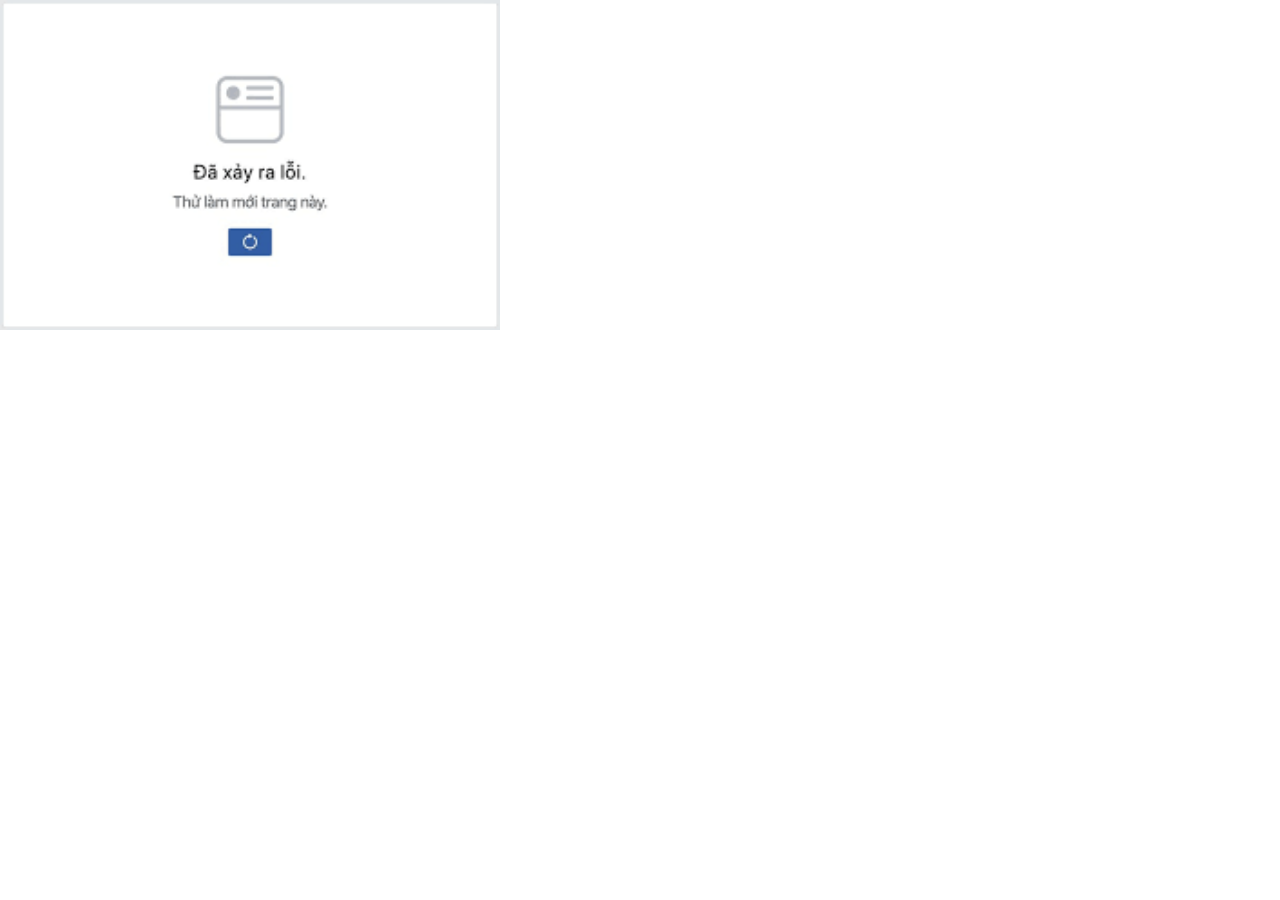
<file: hoc_html_css/index.html>
<!DOCTYPE html>
<html lang="en">
  <head>
    <meta charset="UTF-8" />
    <meta name="viewport" content="width=device-width, initial-scale=1.0" />
    <title>Test html css</title>
    <link rel="stylesheet" href="assets/css/style.css" />
  </head>
  <body>
    <!-- 
        1. h1- h6 heading
        2. p - paragraph
        3. img - image src : source ; atl 
        4. a - anchor
        5. ul, li: unordered list , list  item 
        6. table : thead , tbody , th, tr , td 
        7. input 
        8. button 
        9. div
     -->
    <!-- Attribute  -->
    <!-- <h1 title="day la tieu de">Attribute</h1> -->
    <!-- <h1>CSS Selectors</h1>
    <div class="box"></div>
    <p>
      Lorem ipsum dolor, sit amet consectetur adipisicing elit. Architecto, cum!
    </p>
    <a href="">abc</a> -->
    <img
      onerror="this.src='./assets/images/download.png'"
      src="https://images.unsplash.com/photo-168268658111362-796145f0e123?q=80&w=2070&auto=format&fit=crop&ixlib=rb-4.0.3&ixid=M3wxMjA3fDF8MHxwaG90by1wYWdlfHx8fGVufDB8fHx8fA%3D%3D"
      alt=""
    />
    <!-- <div class="header"></div> -->
  </body>
</html>
</file>
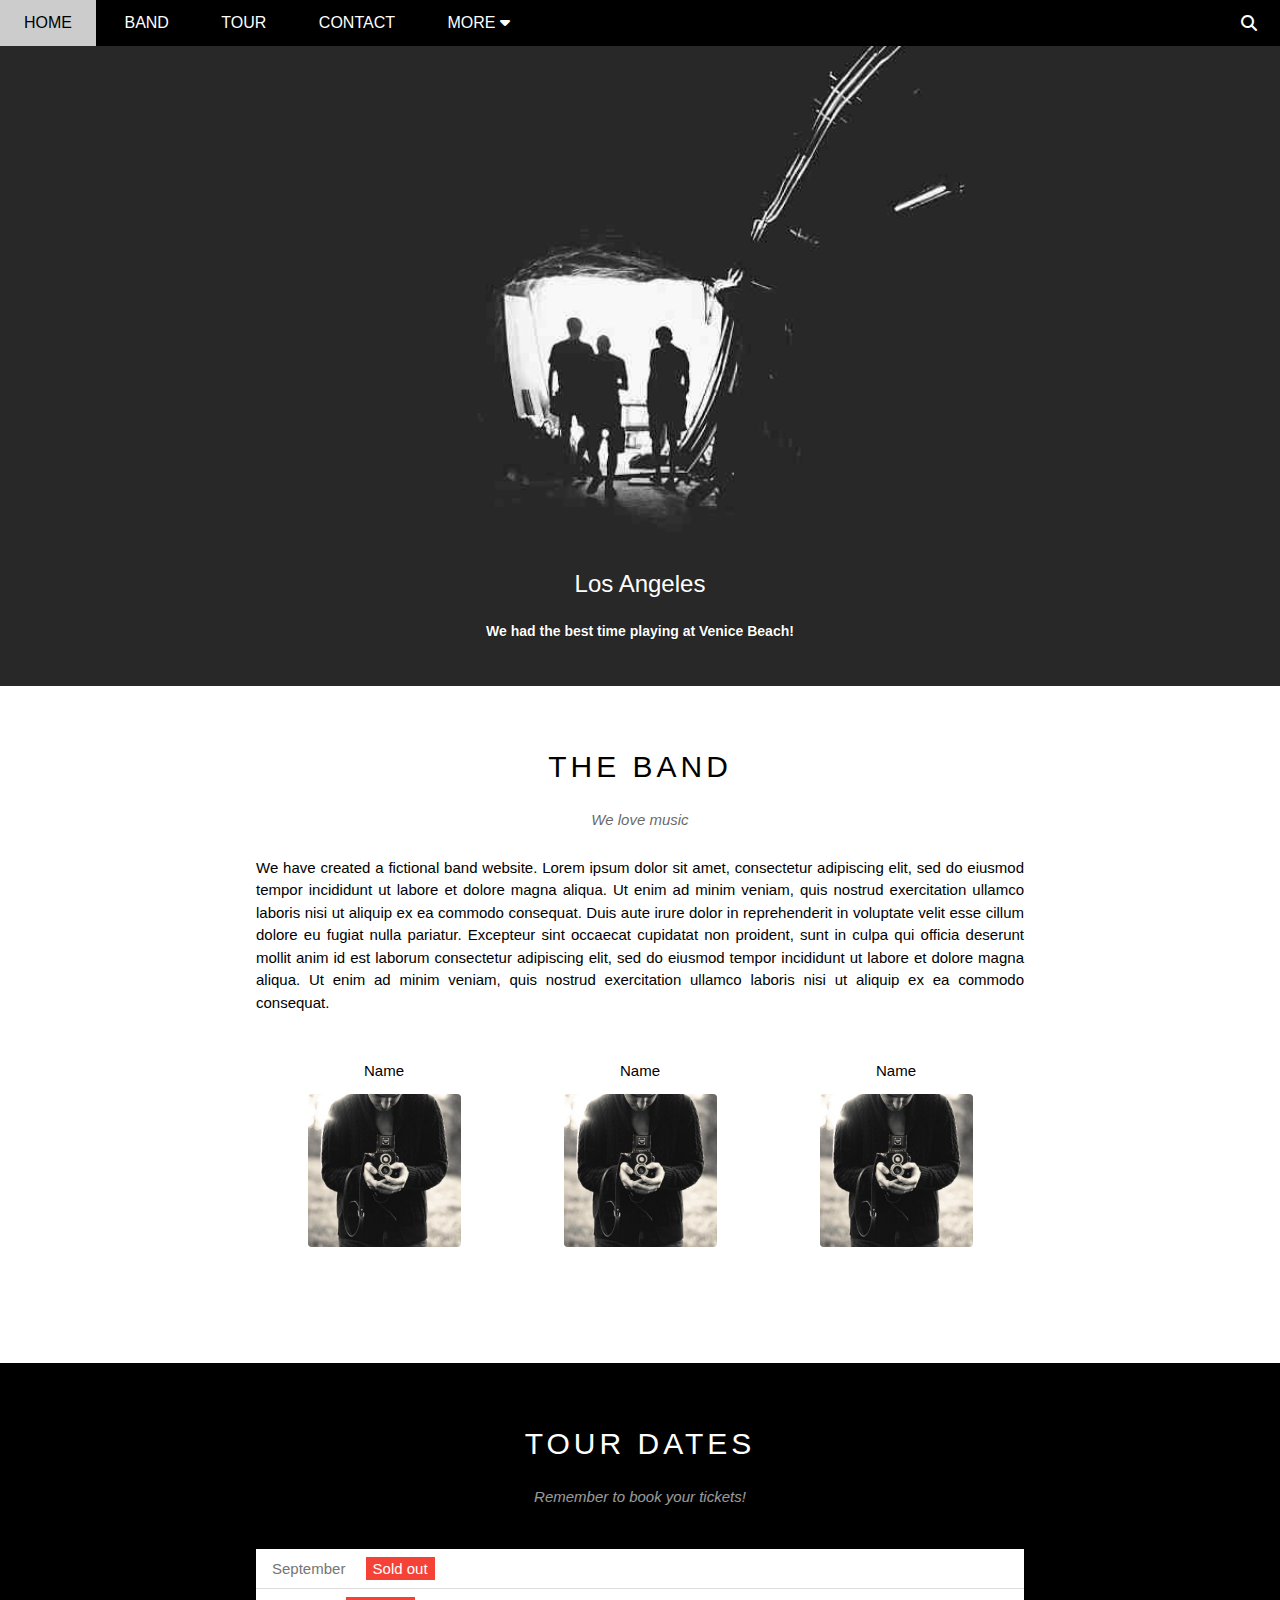
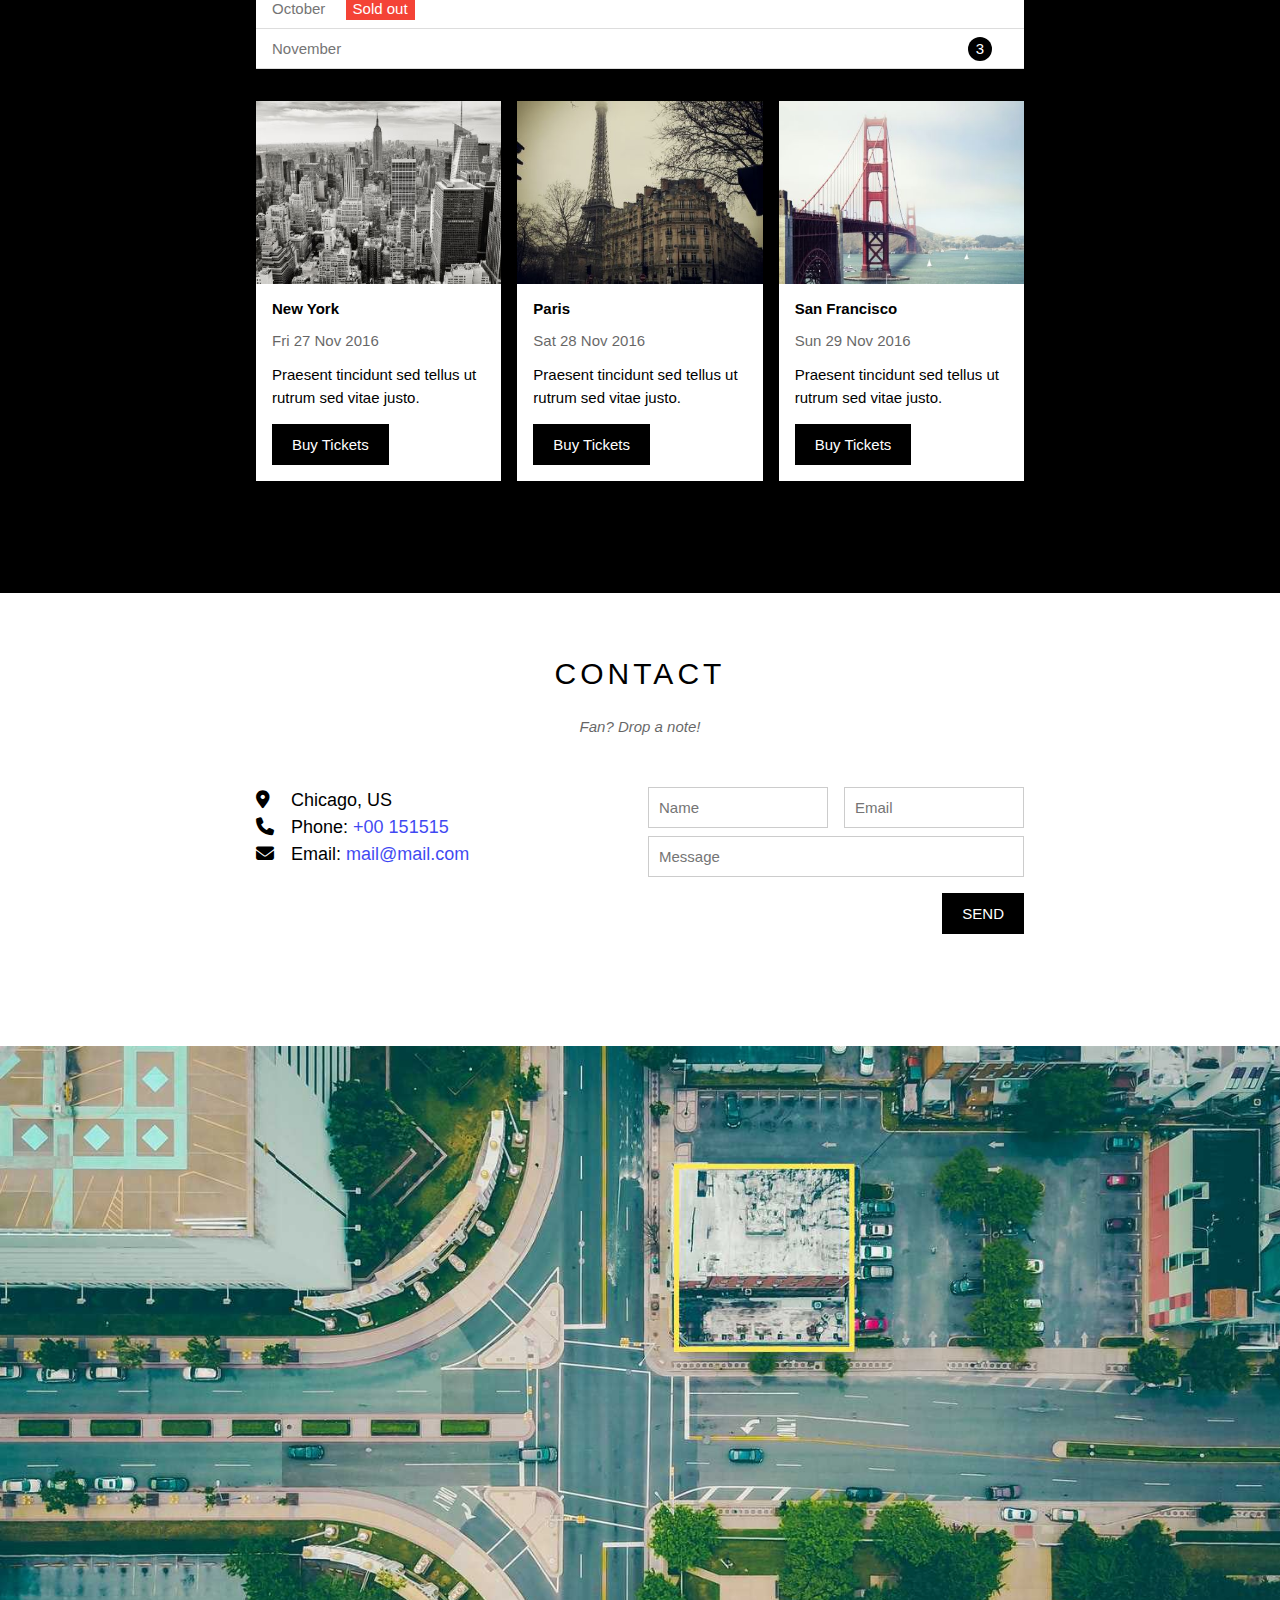
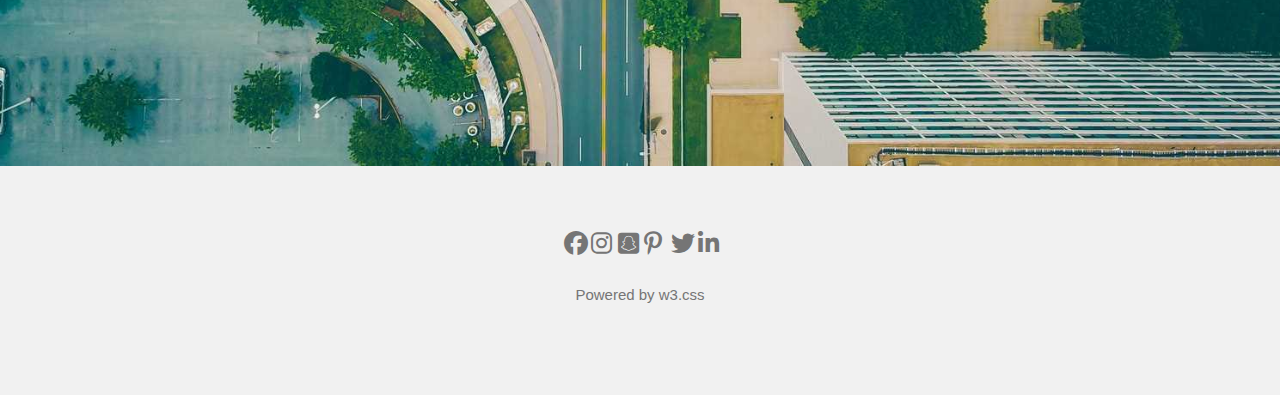
<file: w3_band/index.html>
<!DOCTYPE html>
<html lang="en">
  <head>
    <meta charset="UTF-8" />
    <meta name="viewport" content="width=device-width, initial-scale=1.0" />
    <title>Demo The Band</title>
    <link
      rel="shortcut icon"
      href="./assets/images/favicon.png"
      type="image/x-icon"
    />
    <link
      rel="stylesheet"
      href="https://cdnjs.cloudflare.com/ajax/libs/font-awesome/6.5.1/css/all.min.css"
    />
    <link rel="stylesheet" href="./assets/css/base.css" />
    <link rel="stylesheet" href="./assets/css/main.css" />
    <link rel="stylesheet" href="./assets/css/responsive.css" />
  </head>
  <body>
    <div class="wrapper">
      <header class="header">
        <ul class="nav">
          <li><a href="#">home</a></li>
          <li><a href="#band">band</a></li>
          <li><a href="#tour">tour</a></li>
          <li><a href="#contact">contact</a></li>
          <li>
            <a class="more-link" href="#"
              >more
              <i class="fa-solid fa-caret-down"></i>
            </a>
            <ul class="sub-nav">
              <li><a href="#">Merchandise</a></li>
              <li><a href="#">extras</a></li>
              <li><a href="#">media</a></li>
            </ul>
          </li>
        </ul>
        <!-- end .nav -->

        <div class="search">
          <i class="search-icon fa-solid fa-magnifying-glass"></i>
        </div>
        <!-- end .search -->

        <div class="mobile-menu">
          <i class="menu-icon fa-solid fa-bars"></i>
        </div>
      </header>
      <!-- end .header -->

      <div class="slider">
        <div class="text-slider">
          <h2 class="heading">Los Angeles</h2>
          <p class="desc">We had the best time playing at Venice Beach!</p>
        </div>
      </div>
      <!-- end .slider -->

      <div class="content">
        <!-- about section -->
        <div id="band" class="content-section">
          <h3 class="title">THE BAND</h3>
          <p class="opacity">We love music</p>
          <p class="about-desc">
            We have created a fictional band website. Lorem ipsum dolor sit
            amet, consectetur adipiscing elit, sed do eiusmod tempor incididunt
            ut labore et dolore magna aliqua. Ut enim ad minim veniam, quis
            nostrud exercitation ullamco laboris nisi ut aliquip ex ea commodo
            consequat. Duis aute irure dolor in reprehenderit in voluptate velit
            esse cillum dolore eu fugiat nulla pariatur. Excepteur sint occaecat
            cupidatat non proident, sunt in culpa qui officia deserunt mollit
            anim id est laborum consectetur adipiscing elit, sed do eiusmod
            tempor incididunt ut labore et dolore magna aliqua. Ut enim ad minim
            veniam, quis nostrud exercitation ullamco laboris nisi ut aliquip ex
            ea commodo consequat.
          </p>

          <div class="member-list">
            <div class="member-group">
              <p class="name">Name</p>
              <img
                src="./assets/images/band/bandmember.jpg"
                alt=""
                class="image"
              />
            </div>
            <div class="member-group">
              <p class="name">Name</p>
              <img
                src="./assets/images/band/bandmember.jpg"
                alt=""
                class="image"
              />
            </div>
            <div class="member-group">
              <p class="name">Name</p>
              <img
                src="./assets/images/band/bandmember.jpg"
                alt=""
                class="image"
              />
            </div>
          </div>
          <!-- end .member-list -->
        </div>

        <!-- tour section -->
        <div id="tour" class="tour-section">
          <div class="content-section">
            <h3 class="title text-while">TOUR DATES</h3>
            <p class="opacity text-while">Remember to book your tickets!</p>
            <ul class="ticket-list">
              <li>September <span class="sold-out">Sold out</span></li>
              <li>October <span class="sold-out">Sold out</span></li>
              <li>November <span class="quantity">3</span></li>
            </ul>
            <!-- end ticket-list -->

            <div class="row tour-list">
              <div class="col tour-group">
                <div class="group-img">
                  <img
                    src="./assets/images/tour/newyork.jpg"
                    alt="New York"
                    class="tour-img"
                  />
                </div>
                <div class="tour-content">
                  <h4 class="heading">New York</h4>
                  <p class="day">Fri 27 Nov 2016</p>
                  <p class="desc">
                    Praesent tincidunt sed tellus ut rutrum sed vitae justo.
                  </p>
                  <button class="btn js-buy-ticket">Buy Tickets</button>
                </div>
              </div>
              <div class="col tour-group">
                <div class="group-img">
                  <img
                    src="./assets/images/tour/paris.jpg"
                    alt="Paris"
                    class="tour-img"
                  />
                </div>
                <div class="tour-content">
                  <h4 class="heading">Paris</h4>
                  <p class="day">Sat 28 Nov 2016</p>
                  <p class="desc">
                    Praesent tincidunt sed tellus ut rutrum sed vitae justo.
                  </p>
                  <button class="btn js-buy-ticket">Buy Tickets</button>
                </div>
              </div>
              <div class="col tour-group">
                <div class="group-img">
                  <img
                    src="./assets/images/tour/sanfran.jpg"
                    alt="San Francisco"
                    class="tour-img"
                  />
                </div>
                <div class="tour-content">
                  <h4 class="heading">San Francisco</h4>
                  <p class="day">Sun 29 Nov 2016</p>
                  <p class="desc">
                    Praesent tincidunt sed tellus ut rutrum sed vitae justo.
                  </p>
                  <button class="btn js-buy-ticket">Buy Tickets</button>
                </div>
              </div>
            </div>
            <!-- end .tour-list -->
          </div>
        </div>

        <!-- contact section -->
        <div id="contact" class="content-section">
          <h3 class="title">CONTACT</h3>
          <p class="opacity">Fan? Drop a note!</p>

          <div class="row contact-container">
            <div class="col col-half s-col-full contact-info">
              <p>
                <i class="info-icon fa-solid fa-location-dot"></i>
                <span> Chicago, US</span>
              </p>
              <p>
                <i class="info-icon fa-solid fa-phone"></i>
                <span> Phone: <a href="tel:+00 151515">+00 151515</a></span>
              </p>
              <p>
                <i class="info-icon fa-solid fa-envelope"></i>
                <span>
                  Email: <a href="mailto:mail@mail.com">mail@mail.com</a></span
                >
              </p>
            </div>

            <div class="col col-half s-col-full contact-form">
              <form action="">
                <div class="row df">
                  <div class="col col-half s-col-full s-mb-8">
                    <input type="text" placeholder="Name" required />
                  </div>

                  <div class="col col-half s-col-full">
                    <input type="email" placeholder="Email" required />
                  </div>
                </div>
                <!-- end .row -->

                <div class="row mt-8">
                  <div class="col col-full">
                    <input type="text" placeholder="Message" required />
                  </div>
                </div>
                <!-- end .row -->

                <button
                  class="contact-submit mt-16 btn float-right"
                  type="submit"
                >
                  SEND
                </button>
              </form>
            </div>
          </div>
        </div>
      </div>
      <!-- end .content -->

      <img class="map" src="./assets/images/map.jpg" alt="" />

      <footer class="footer">
        <div class="footer-about">
          <div class="social">
            <a href="#"><i class="fa-brands fa-facebook"></i></a>
            <a href="#"><i class="fa-brands fa-instagram"></i></a>
            <a href="#"><i class="fa-brands fa-square-snapchat"></i></a>
            <a href="#"><i class="fa-brands fa-pinterest-p"></i></a>
            <a href="#"><i class="fa-brands fa-twitter"></i></a>
            <a href="#"><i class="fa-brands fa-linkedin-in"></i></a>
          </div>
          <!-- end social -->

          <p class="medium">Powered by <a href="#">w3.css</a></p>
        </div>
      </footer>
      <!-- end .footer -->
    </div>
    <!-- end .wrapper -->

    <div class="modal js-modal">
      <div class="modal-container js-modal-container">
        <i class="close js-close fa-solid fa-xmark"></i>
        <header class="modal-header">
          <i class="fa-solid fa-suitcase"></i>
          <span class="title">Tickets</span>
        </header>
        <!-- end .modal-header -->

        <div class="modal-body">
          <label for="ticket-quantity" class="modal-label">
            <i class="fa-solid fa-cart-shopping"></i>
            Tickets, $15 per person
          </label>
          <input
            id="ticket-quantity"
            type="text"
            class="modal-input"
            placeholder="How many?"
          />

          <label for="ticket-email" class="modal-label">
            <i class="fa-solid fa-user"></i>
            Send to
          </label>
          <input
            id="ticket-email"
            type="text"
            class="modal-input"
            placeholder="Enter email..."
          />

          <button class="buy-ticket">
            PAY <i class="fa-solid fa-check"></i>
          </button>
        </div>
        <!-- end .modal-body -->

        <footer class="modal-footer">
          <p class="help">Need <a href="#">help?</a></p>
        </footer>
      </div>
    </div>
    <!-- end .modal -->
    <script src="./assets/js/main.js"></script>
  </body>
</html>
</file>
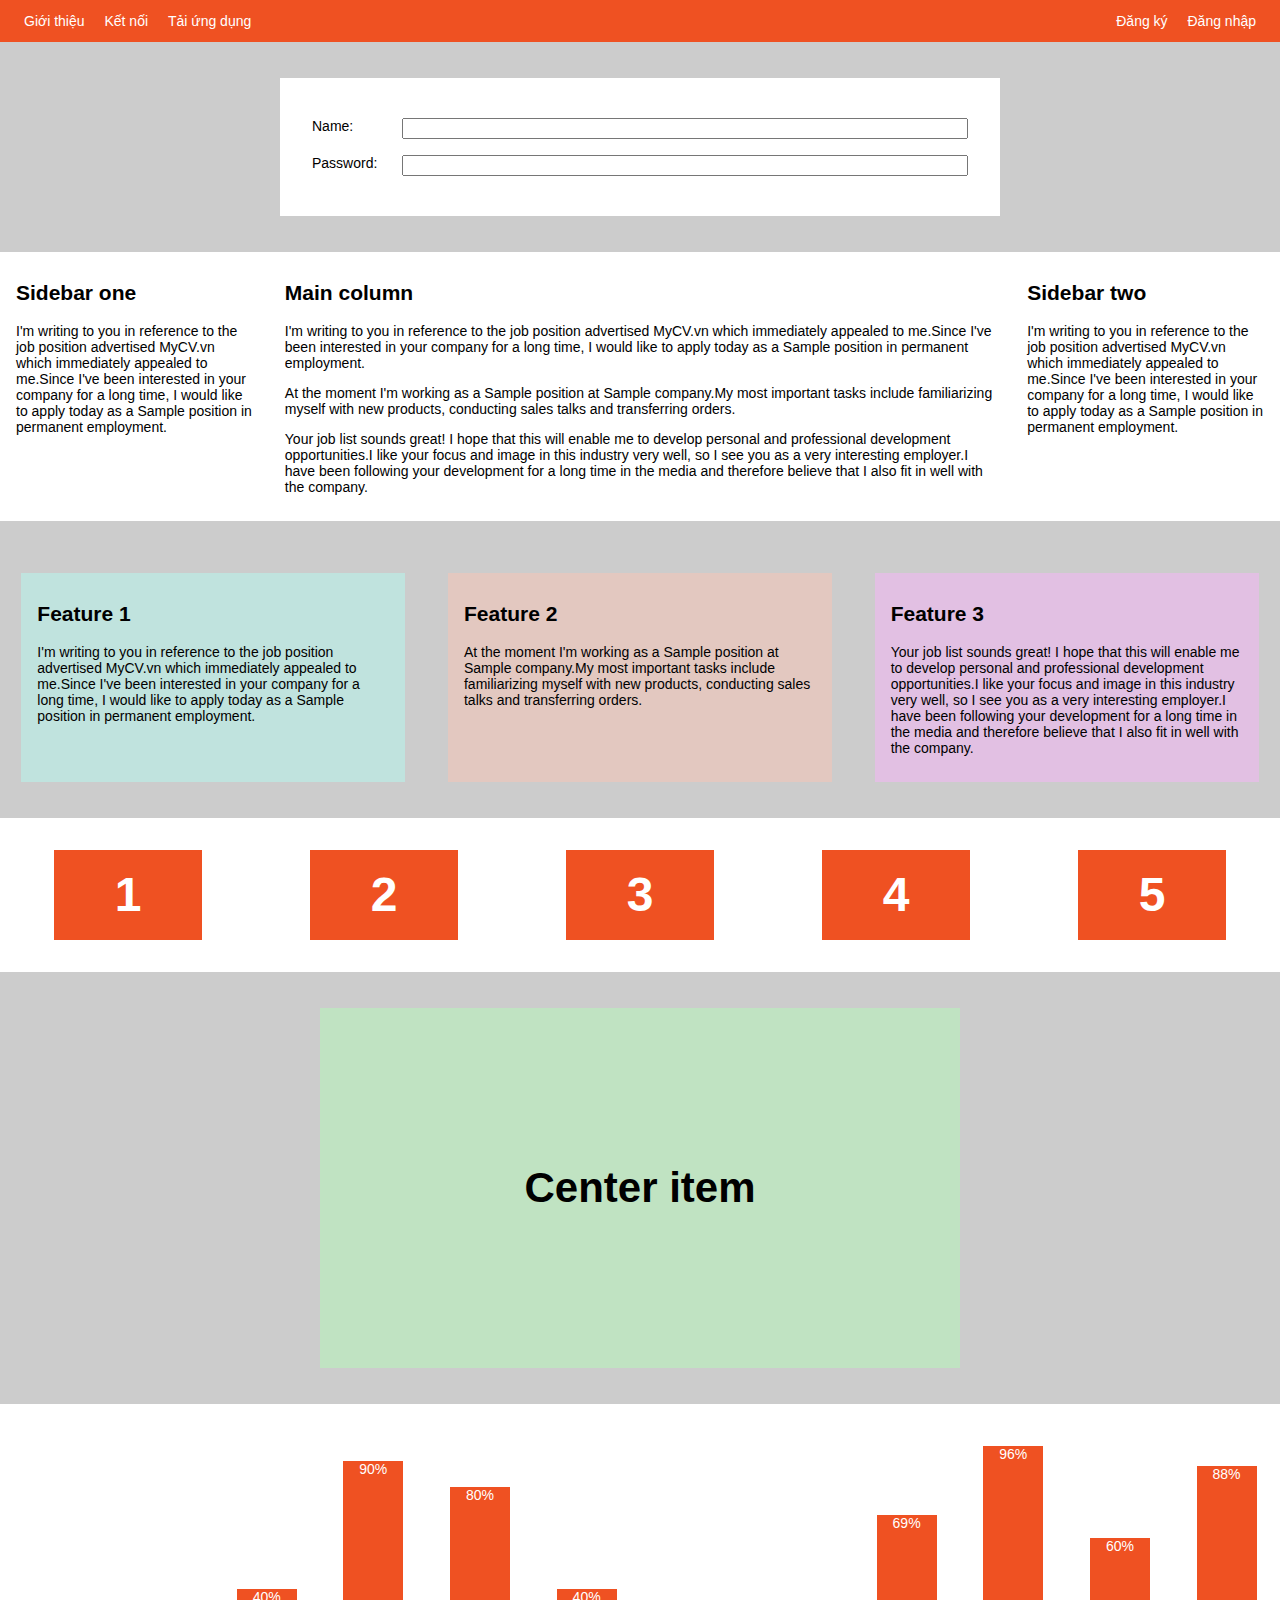
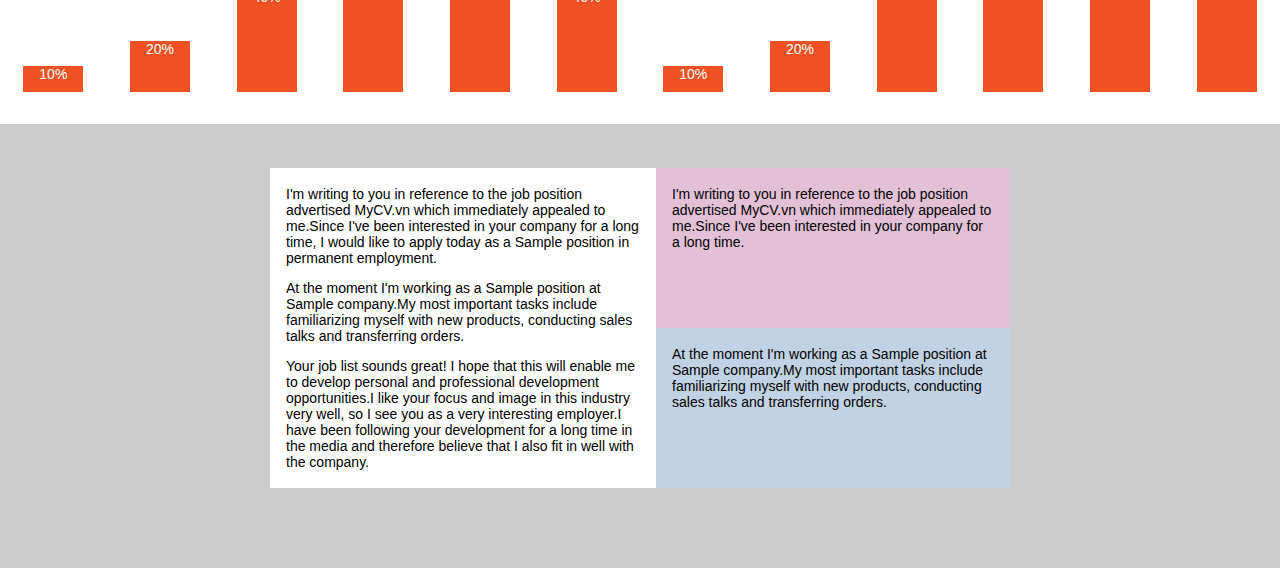
<file: hoc_html_css/Flex-box/index.html>
<!DOCTYPE html>
<html>
  <head>
    <title>F8 - Shop</title>
    <meta charset="utf-8" />
    <link rel="stylesheet" href="./assets/css/style.css" />
  </head>

  <body>
    <!-- Navbar -->
    <div class="nav">
      <ul class="nav-list">
        <li class="nav-item">Giới thiệu</li>
        <li class="nav-item">Kết nối</li>
        <li class="nav-item">Tải ứng dụng</li>
      </ul>
      <ul class="nav-list">
        <li class="nav-item">Đăng ký</li>
        <li class="nav-item">Đăng nhập</li>
      </ul>
    </div>

    <!-- Form layout -->
    <div class="form-container">
      <form action="" class="form">
        <div class="form__row">
          <label class="form__label" for="name">Name:</label>
          <input class="form__input" type="text" id="name" />
        </div>
        <div class="form__row">
          <label class="form__label" for="password">Password:</label>
          <input class="form__input" type="password" id="password" />
        </div>
      </form>
    </div>

    <!-- Column layout -->
    <div class="column-layout">
      <div class="column-item sidebar-one">
        <h2>Sidebar one</h2>
        <p>
          I'm writing to you in reference to the job position advertised MyCV.vn
          which immediately appealed to me.Since I've been interested in your
          company for a long time, I would like to apply today as a Sample
          position in permanent employment.
        </p>
      </div>
      <div class="column-item main-column">
        <h2>Main column</h2>
        <p>
          I'm writing to you in reference to the job position advertised MyCV.vn
          which immediately appealed to me.Since I've been interested in your
          company for a long time, I would like to apply today as a Sample
          position in permanent employment.
        </p>
        <p>
          At the moment I'm working as a Sample position at Sample company.My
          most important tasks include familiarizing myself with new products,
          conducting sales talks and transferring orders.
        </p>
        <p>
          Your job list sounds great! I hope that this will enable me to develop
          personal and professional development opportunities.I like your focus
          and image in this industry very well, so I see you as a very
          interesting employer.I have been following your development for a long
          time in the media and therefore believe that I also fit in well with
          the company.
        </p>
      </div>
      <div class="column-item sidebar-two">
        <h2>Sidebar two</h2>
        <p>
          I'm writing to you in reference to the job position advertised MyCV.vn
          which immediately appealed to me.Since I've been interested in your
          company for a long time, I would like to apply today as a Sample
          position in permanent employment.
        </p>
      </div>
    </div>

    <!-- Feature layout -->
    <div class="feature-layout">
      <div class="feature-item">
        <h2>Feature 1</h2>
        <p>
          I'm writing to you in reference to the job position advertised MyCV.vn
          which immediately appealed to me.Since I've been interested in your
          company for a long time, I would like to apply today as a Sample
          position in permanent employment.
        </p>
      </div>
      <div class="feature-item">
        <h2>Feature 2</h2>
        <p>
          At the moment I'm working as a Sample position at Sample company.My
          most important tasks include familiarizing myself with new products,
          conducting sales talks and transferring orders.
        </p>
      </div>
      <div class="feature-item">
        <h2>Feature 3</h2>
        <p>
          Your job list sounds great! I hope that this will enable me to develop
          personal and professional development opportunities.I like your focus
          and image in this industry very well, so I see you as a very
          interesting employer.I have been following your development for a long
          time in the media and therefore believe that I also fit in well with
          the company.
        </p>
      </div>
    </div>

    <!-- Wrap layout -->
    <div class="wrap-layout">
      <div class="wrap-layout__item">1</div>
      <div class="wrap-layout__item">2</div>
      <div class="wrap-layout__item">3</div>
      <div class="wrap-layout__item">4</div>
      <div class="wrap-layout__item">5</div>
    </div>

    <!-- Center layout -->
    <div class="center-layout">
      <h3 class="center-layout__item">Center item</h3>
    </div>

    <!-- Chart -->
    <div class="chart-layout">
      <div class="chart-layout__item" style="--percent: 10%">10%</div>
      <div class="chart-layout__item" style="--percent: 20%">20%</div>
      <div class="chart-layout__item" style="--percent: 40%">40%</div>
      <div class="chart-layout__item" style="--percent: 90%">90%</div>
      <div class="chart-layout__item" style="--percent: 80%">80%</div>
      <div class="chart-layout__item" style="--percent: 40%">40%</div>
      <div class="chart-layout__item" style="--percent: 10%">10%</div>
      <div class="chart-layout__item" style="--percent: 20%">20%</div>
      <div class="chart-layout__item" style="--percent: 69%">69%</div>
      <div class="chart-layout__item" style="--percent: 96%">96%</div>
      <div class="chart-layout__item" style="--percent: 60%">60%</div>
      <div class="chart-layout__item" style="--percent: 88%">88%</div>
    </div>

    <!-- End -->
    <div class="the-end">
      <div class="the-end__first">
        <p>
          I'm writing to you in reference to the job position advertised MyCV.vn
          which immediately appealed to me.Since I've been interested in your
          company for a long time, I would like to apply today as a Sample
          position in permanent employment.
        </p>
        <p>
          At the moment I'm working as a Sample position at Sample company.My
          most important tasks include familiarizing myself with new products,
          conducting sales talks and transferring orders.
        </p>
        <p>
          Your job list sounds great! I hope that this will enable me to develop
          personal and professional development opportunities.I like your focus
          and image in this industry very well, so I see you as a very
          interesting employer.I have been following your development for a long
          time in the media and therefore believe that I also fit in well with
          the company.
        </p>
      </div>
      <div class="the-end__second">
        <div class="the-end__second-one">
          <p>
            I'm writing to you in reference to the job position advertised
            MyCV.vn which immediately appealed to me.Since I've been interested
            in your company for a long time.
          </p>
        </div>
        <div class="the-end__second-two">
          <p>
            At the moment I'm working as a Sample position at Sample company.My
            most important tasks include familiarizing myself with new products,
            conducting sales talks and transferring orders.
          </p>
        </div>
      </div>
    </div>
  </body>
</html>
</file>
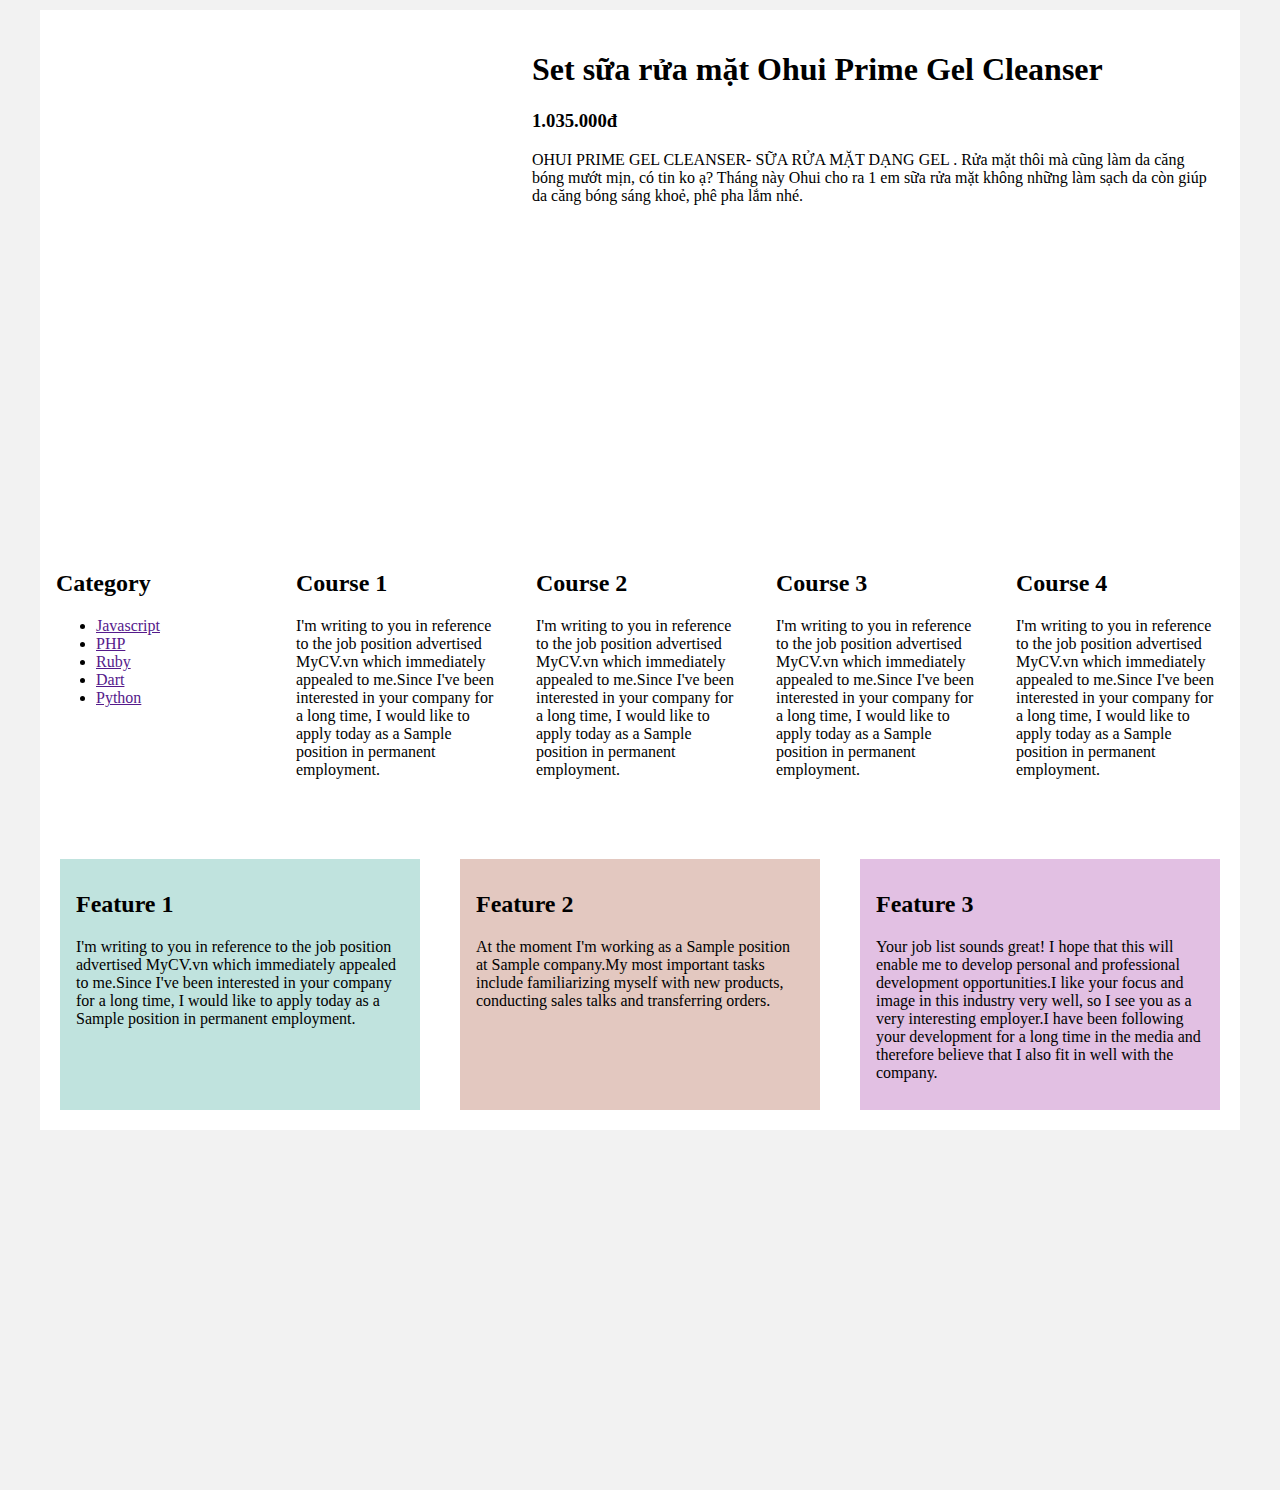
<file: responsive/Ex_1/index.html>
<!DOCTYPE html>
<html lang="en">
  <head>
    <meta charset="UTF-8" />
    <meta name="viewport" content="width=device-width, initial-scale=1.0" />
    <title>Document</title>
    <link rel="stylesheet" href="./style.css" />
  </head>

  <body>
    <div class="main">
      <!-- Product -->
      <div class="main__product">
        <div
          class="main__product-img"
          style="
            background-image: url(https://photo.znews.vn/w1920/Uploaded/mdf_eioxrd/2021_07_06/2.jpg);
          "
        ></div>

        <div class="main__product-info">
          <h1 class="main__product-name">
            Set sữa rửa mặt Ohui Prime Gel Cleanser
          </h1>
          <h3 class="main__product-price">1.035.000đ</h3>
          <p class="main__product-desc">
            OHUI PRIME GEL CLEANSER- SỮA RỬA MẶT DẠNG GEL . Rửa mặt thôi mà cũng
            làm da căng bóng mướt mịn, có tin ko ạ? Tháng này Ohui cho ra 1 em
            sữa rửa mặt không những làm sạch da còn giúp da căng bóng sáng khoẻ,
            phê pha lắm nhé.
          </p>
        </div>
      </div>

      <!-- Column layout -->
      <div class="column-layout">
        <div class="column-layout__category">
          <h2>Category</h2>
          <ul class="column-layout__list">
            <li class="column-layout__item">
              <a href="">Javascript</a>
            </li>
            <li class="column-layout__item">
              <a href="">PHP</a>
            </li>
            <li class="column-layout__item">
              <a href="">Ruby</a>
            </li>
            <li class="column-layout__item">
              <a href="">Dart</a>
            </li>
            <li class="column-layout__item">
              <a href="">Python</a>
            </li>
          </ul>
        </div>

        <div class="column-layout__container">
          <div class="column-item">
            <h2>Course 1</h2>
            <p>
              I'm writing to you in reference to the job position advertised
              MyCV.vn which immediately appealed to me.Since I've been
              interested in your company for a long time, I would like to apply
              today as a Sample position in permanent employment.
            </p>
          </div>
          <div class="column-item">
            <h2>Course 2</h2>
            <p>
              I'm writing to you in reference to the job position advertised
              MyCV.vn which immediately appealed to me.Since I've been
              interested in your company for a long time, I would like to apply
              today as a Sample position in permanent employment.
            </p>
          </div>
          <div class="column-item">
            <h2>Course 3</h2>
            <p>
              I'm writing to you in reference to the job position advertised
              MyCV.vn which immediately appealed to me.Since I've been
              interested in your company for a long time, I would like to apply
              today as a Sample position in permanent employment.
            </p>
          </div>
          <div class="column-item">
            <h2>Course 4</h2>
            <p>
              I'm writing to you in reference to the job position advertised
              MyCV.vn which immediately appealed to me.Since I've been
              interested in your company for a long time, I would like to apply
              today as a Sample position in permanent employment.
            </p>
          </div>
        </div>
      </div>

      <!-- Feature layout -->
      <div class="feature-layout">
        <div class="feature-item">
          <h2>Feature 1</h2>
          <p>
            I'm writing to you in reference to the job position advertised
            MyCV.vn which immediately appealed to me.Since I've been interested
            in your company for a long time, I would like to apply today as a
            Sample position in permanent employment.
          </p>
        </div>
        <div class="feature-item">
          <h2>Feature 2</h2>
          <p>
            At the moment I'm working as a Sample position at Sample company.My
            most important tasks include familiarizing myself with new products,
            conducting sales talks and transferring orders.
          </p>
        </div>
        <div class="feature-item">
          <h2>Feature 3</h2>
          <p>
            Your job list sounds great! I hope that this will enable me to
            develop personal and professional development opportunities.I like
            your focus and image in this industry very well, so I see you as a
            very interesting employer.I have been following your development for
            a long time in the media and therefore believe that I also fit in
            well with the company.
          </p>
        </div>
      </div>
    </div>
  </body>
</html>
</file>
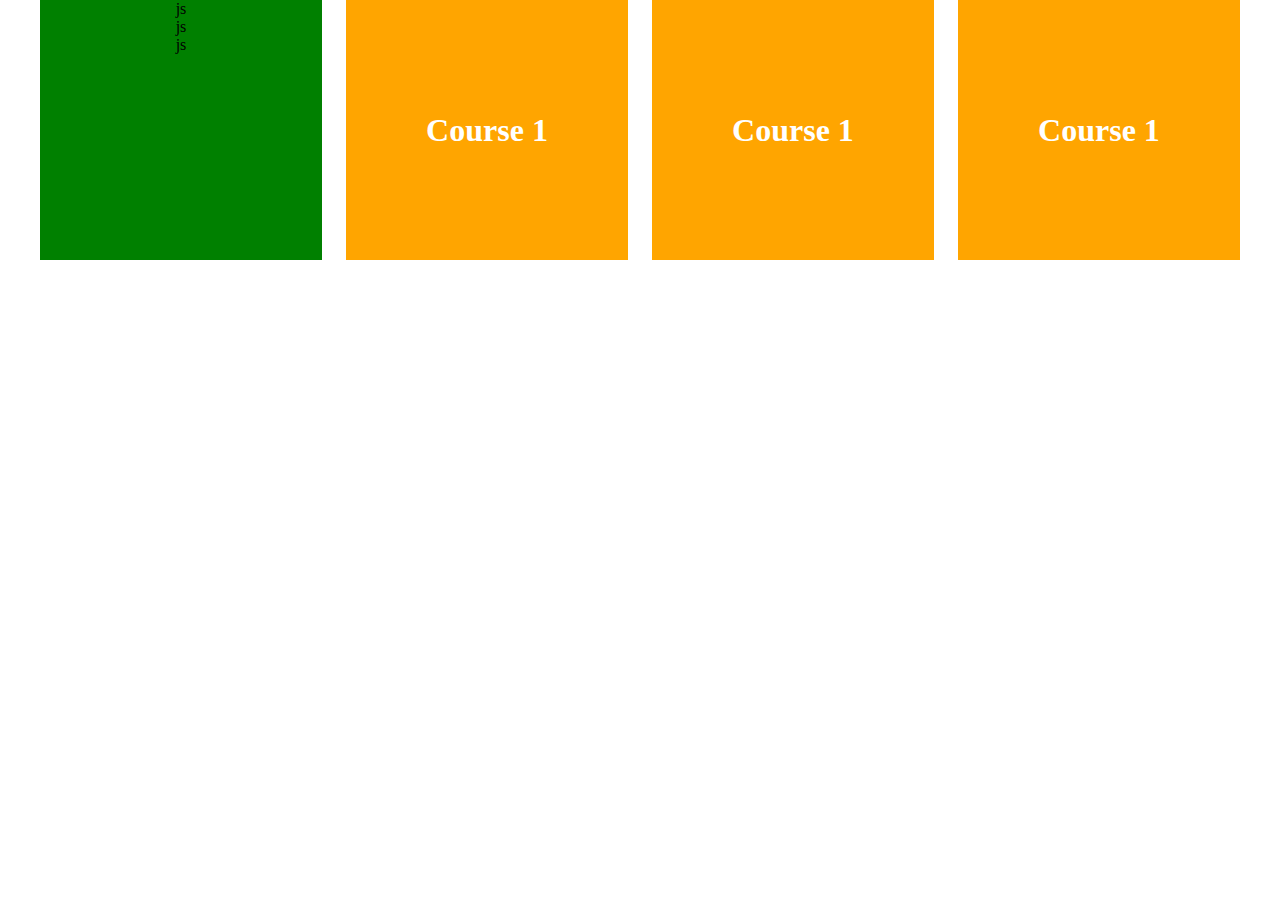
<file: responsive/Ex_3/index.html>
<!DOCTYPE html>
<html lang="en">
  <head>
    <meta charset="UTF-8" />
    <meta name="viewport" content="width=device-width, initial-scale=1.0" />
    <title>Document</title>
    <link rel="stylesheet" href="./grid.css" />
  </head>
  <style>
    body {
      margin: 0;
    }
    .container {
      text-align: center;
    }
    .course-item {
      background: orange;
      height: 260px;
    }
    h1 {
      line-height: 260px;
      color: #fff;
      margin: 0;
    }
    .category {
      background: green;
      height: 260px;
    }
    ul {
      margin: 0;
      padding-left: 0;
      list-style: none;
    }

    @media (max-width: 1023px) {
      .course-item {
        margin-top: 16px;
      }
    }
  </style>
  <body>
    <div class="grid wide container">
      <div class="row">
        <div class="col l-3 m-0 c-0">
          <div class="category">
            <ul>
              <li>js</li>
              <li>js</li>
              <li>js</li>
            </ul>
          </div>
        </div>

        <div class="col l-9 m-12 c-12">
          <div class="row">
            <div class="col l-4 m-6 c-12">
              <div class="course-item">
                <h1>Course 1</h1>
              </div>
            </div>
            <div class="col l-4 m-6 c-12">
              <div class="course-item">
                <h1>Course 1</h1>
              </div>
            </div>
            <div class="col l-4 m-6 c-12">
              <div class="course-item">
                <h1>Course 1</h1>
              </div>
            </div>
          </div>
        </div>
      </div>
    </div>
  </body>
</html>
</file>
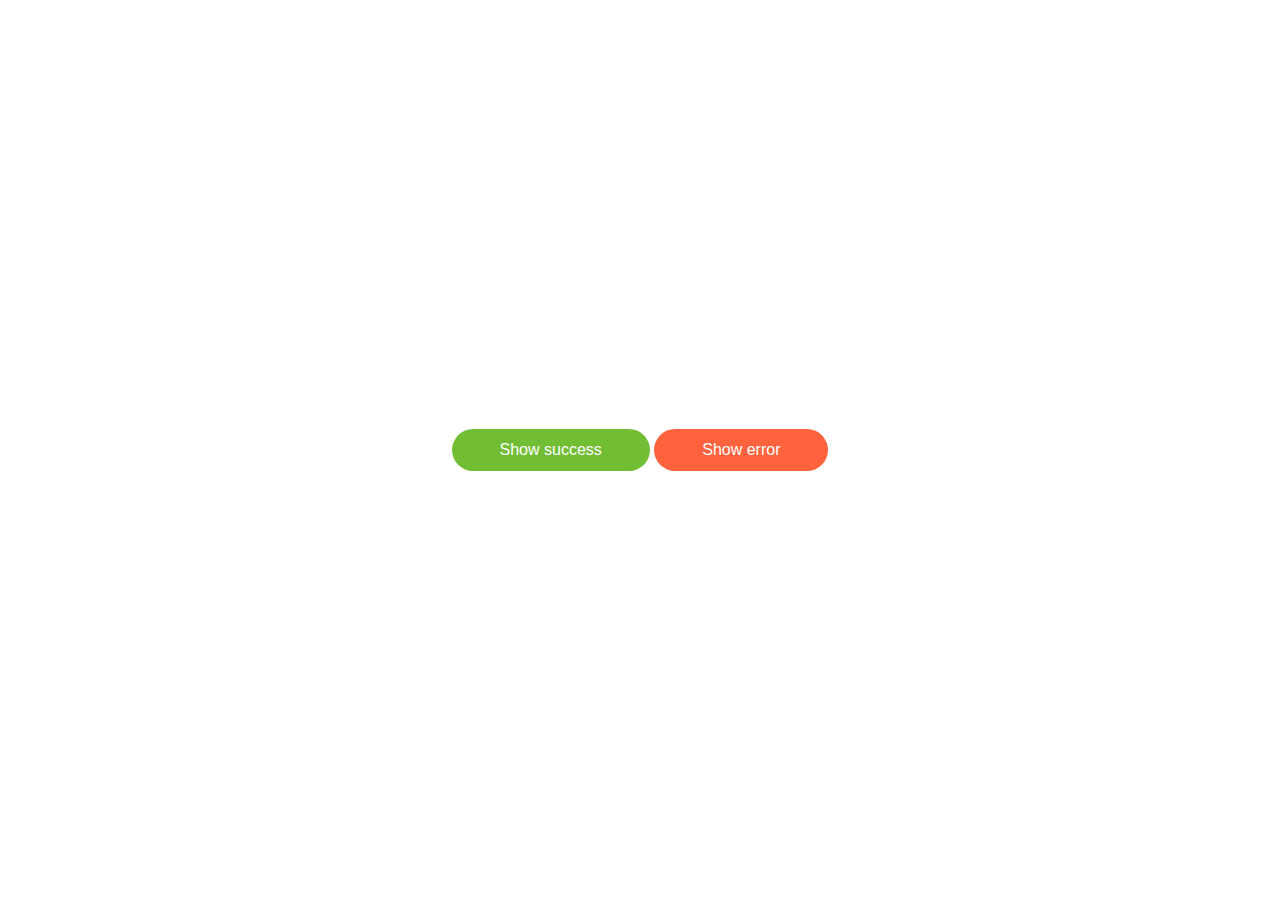
<file: hoc_html_css/Bem/Ex_2/index.html>
<!DOCTYPE html>
<html lang="en">
  <head>
    <meta charset="UTF-8" />
    <meta name="viewport" content="width=device-width, initial-scale=1.0" />
    <title>BEM Ex2 Message</title>
    <link
      rel="stylesheet"
      href="https://cdnjs.cloudflare.com/ajax/libs/font-awesome/6.5.1/css/all.min.css"
    />
    <link rel="stylesheet" href="./assets/css/main.css" />
  </head>
  <body>
    <div id="toast"></div>

    <div>
      <div onclick="showSuccessToast()" class="btn btn--success">
        Show success
      </div>
      <div onclick="showErrorToast()" class="btn btn--danger">Show error</div>
    </div>

    <script src="./assets/js/toast.js"></script>
    <script src="./assets/js/main.js"></script>
  </body>
</html>
</file>
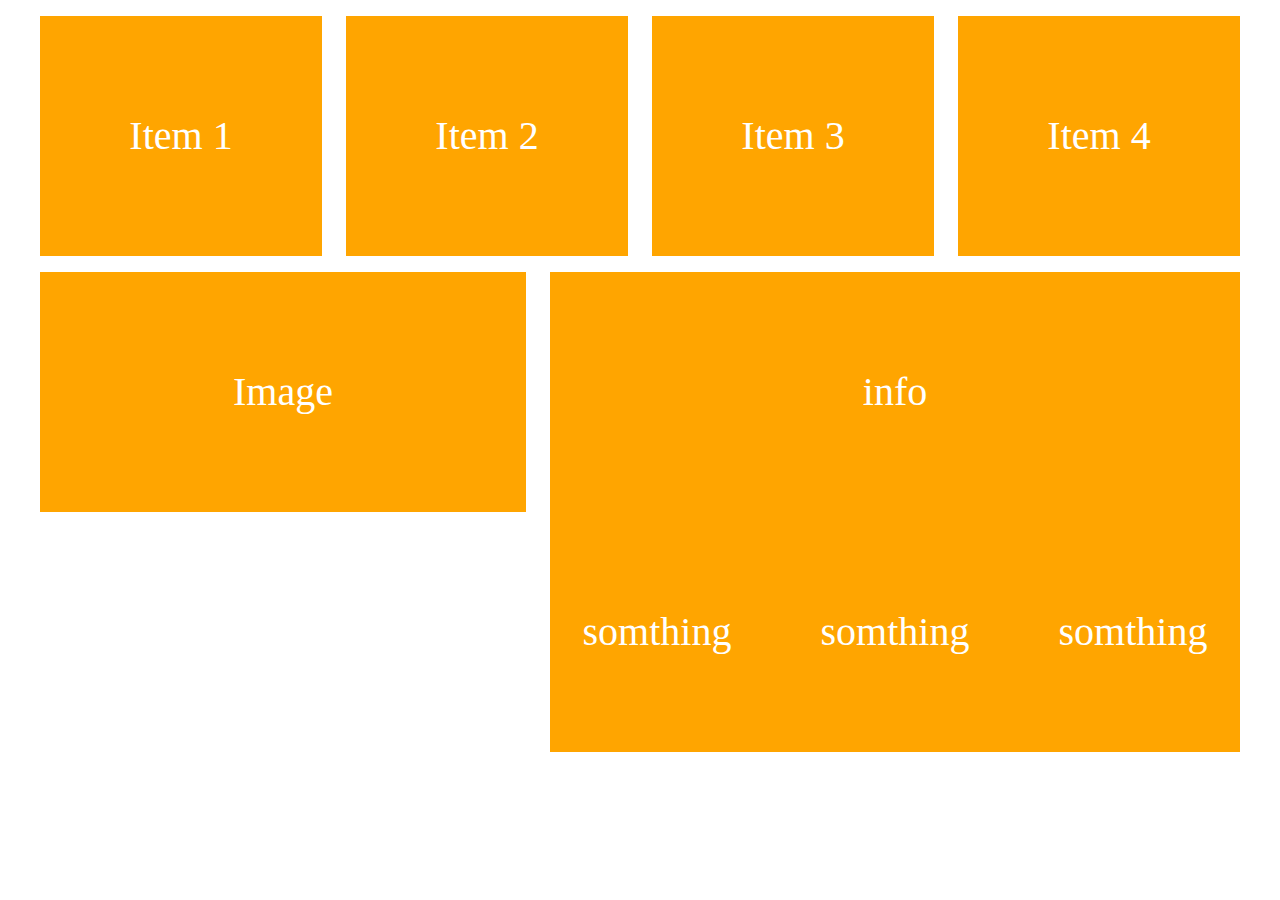
<file: responsive/dung_layout/ex1/index.html>
<!DOCTYPE html>
<html lang="en">
  <head>
    <meta charset="UTF-8" />
    <meta name="viewport" content="width=device-width, initial-scale=1.0" />
    <title>lv 1</title>
    <link rel="stylesheet" href="./grid.css" />
    <link rel="stylesheet" href="./style.css" />
  </head>
  <body>
    <div class="grid wide">
      <div class="row">
        <div class="col l-3 m-6 c-12">
          <div class="item">Item 1</div>
        </div>
        <div class="col l-3 m-6 c-12">
          <div class="item">Item 2</div>
        </div>
        <div class="col l-3 m-6 c-12">
          <div class="item">Item 3</div>
        </div>
        <div class="col l-3 m-6 c-12">
          <div class="item">Item 4</div>
        </div>
      </div>

      <div class="row">
        <div class="col l-5 m-5 c-12">
          <div class="item">Image</div>
        </div>
        <div class="col l-7 m-7 c-12">
          <div class="item">
            info
            <div class="row">
              <div class="col l-4">
                <div>somthing</div>
              </div>
              <div class="col l-4">
                <div>somthing</div>
              </div>
              <div class="col l-4">
                <div>somthing</div>
              </div>
            </div>
          </div>
        </div>
      </div>
    </div>
  </body>
</html>
</file>
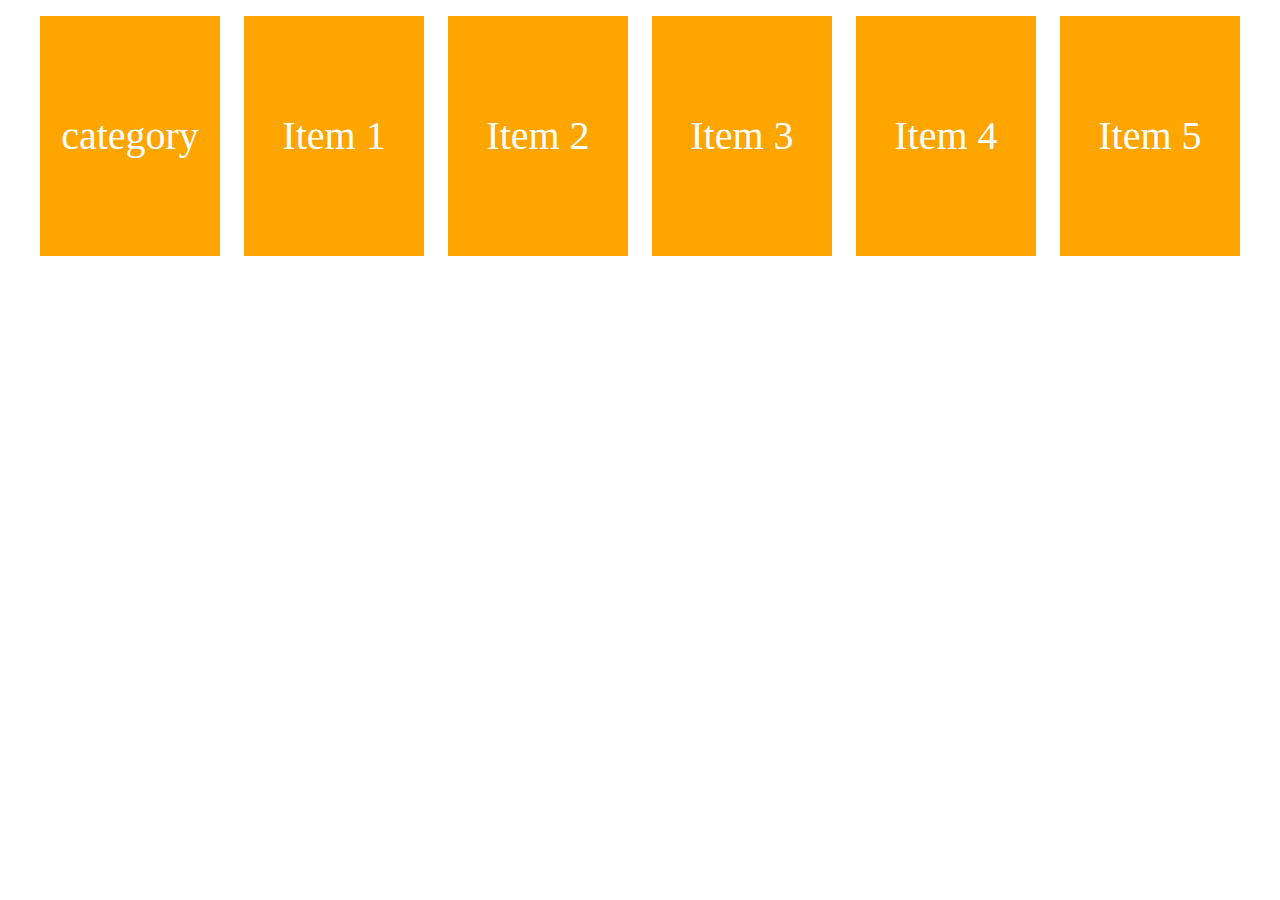
<file: responsive/dung_layout/ex2/index.html>
<!DOCTYPE html>
<html lang="en">
  <head>
    <meta charset="UTF-8" />
    <meta name="viewport" content="width=device-width, initial-scale=1.0" />
    <title>lv 2</title>
    <link rel="stylesheet" href="./grid.css" />
    <link rel="stylesheet" href="./style.css" />
  </head>
  <body>
    <div class="grid wide">
      <div class="row">
        <div class="col l-2 m-0 c-0">
          <div class="item">category</div>
        </div>
        <div class="col l-10 m-12 c-12">
          <div class="content">
            <!-- asdf -->
            <div class="row">
              <div class="col l-2-4 m-4 c-12">
                <div class="item">Item 1</div>
              </div>
              <div class="col l-2-4 m-4 c-12">
                <div class="item">Item 2</div>
              </div>
              <div class="col l-2-4 m-4 c-12">
                <div class="item">Item 3</div>
              </div>
              <div class="col l-2-4 m-4 c-12">
                <div class="item">Item 4</div>
              </div>
              <div class="col l-2-4 m-4 c-12">
                <div class="item">Item 5</div>
              </div>
            </div>
          </div>
        </div>
      </div>
    </div>
  </body>
</html>
</file>
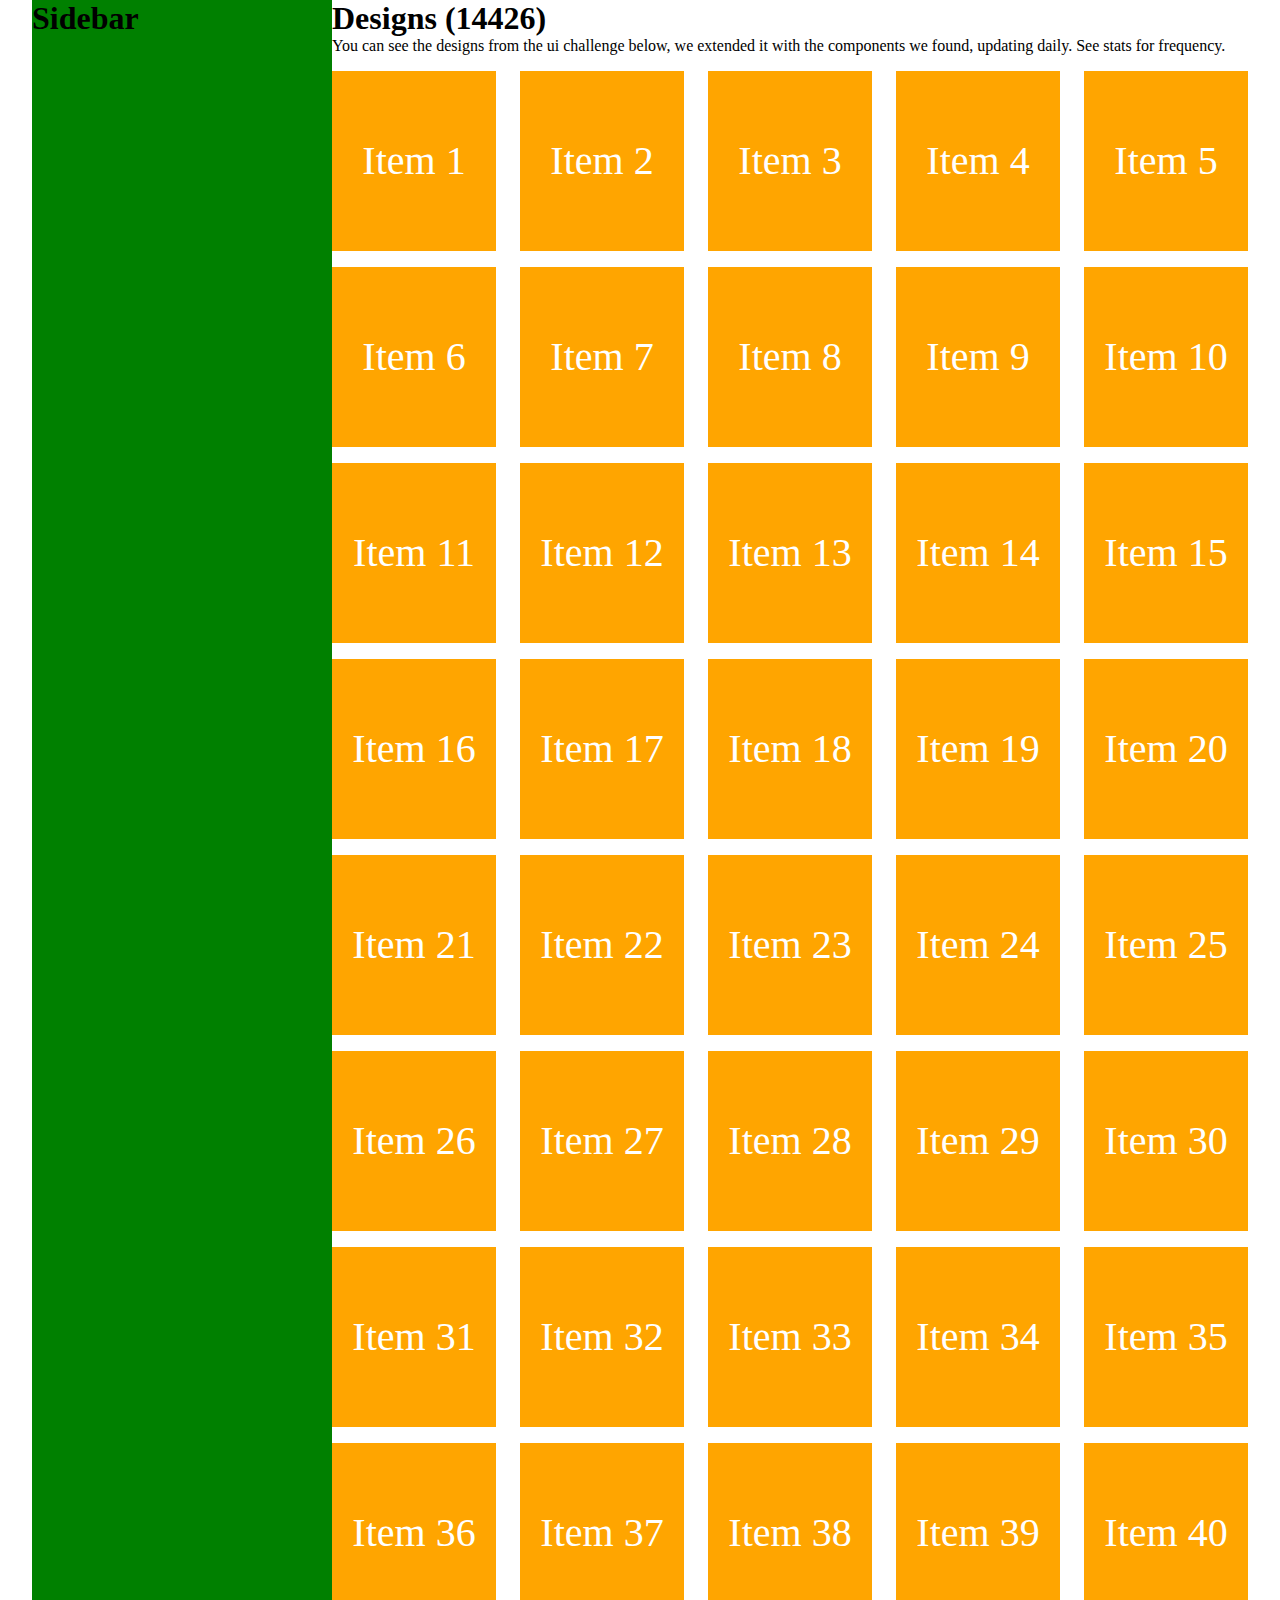
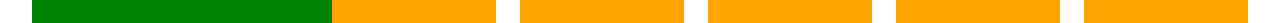
<file: responsive/dung_layout/ex3/index.html>
<!DOCTYPE html>
<html lang="en">
  <head>
    <meta charset="UTF-8" />
    <meta name="viewport" content="width=device-width, initial-scale=1.0" />
    <title>lv 3</title>
    <link rel="stylesheet" href="./grid.css" />
    <link rel="stylesheet" href="./style.css" />
  </head>
  <body>
    <div class="main">
      <div class="sidebar hide-on-tablet">
        <h1>Sidebar</h1>
      </div>
      <div class="content">
        <h1>Designs (14426)</h1>
        <p>
          You can see the designs from the ui challenge below, we extended it
          with the components we found, updating daily. See stats for frequency.
        </p>

        <!-- grid content -->
        <div class="grid">
          <div class="row">
            <div class="col l-2-4 m-4 c-6">
              <div class="item">Item 1</div>
            </div>
            <div class="col l-2-4 m-4 c-6">
              <div class="item">Item 2</div>
            </div>
            <div class="col l-2-4 m-4 c-6">
              <div class="item">Item 3</div>
            </div>
            <div class="col l-2-4 m-4 c-6">
              <div class="item">Item 4</div>
            </div>
            <div class="col l-2-4 m-4 c-6">
              <div class="item">Item 5</div>
            </div>
            <div class="col l-2-4 m-4 c-6">
              <div class="item">Item 6</div>
            </div>
            <div class="col l-2-4 m-4 c-6">
              <div class="item">Item 7</div>
            </div>
            <div class="col l-2-4 m-4 c-6">
              <div class="item">Item 8</div>
            </div>
            <div class="col l-2-4 m-4 c-6">
              <div class="item">Item 9</div>
            </div>
            <div class="col l-2-4 m-4 c-6">
              <div class="item">Item 10</div>
            </div>
            <div class="col l-2-4 m-4 c-6">
              <div class="item">Item 11</div>
            </div>
            <div class="col l-2-4 m-4 c-6">
              <div class="item">Item 12</div>
            </div>
            <div class="col l-2-4 m-4 c-6">
              <div class="item">Item 13</div>
            </div>
            <div class="col l-2-4 m-4 c-6">
              <div class="item">Item 14</div>
            </div>
            <div class="col l-2-4 m-4 c-6">
              <div class="item">Item 15</div>
            </div>
            <div class="col l-2-4 m-4 c-6">
              <div class="item">Item 16</div>
            </div>
            <div class="col l-2-4 m-4 c-6">
              <div class="item">Item 17</div>
            </div>
            <div class="col l-2-4 m-4 c-6">
              <div class="item">Item 18</div>
            </div>
            <div class="col l-2-4 m-4 c-6">
              <div class="item">Item 19</div>
            </div>
            <div class="col l-2-4 m-4 c-6">
              <div class="item">Item 20</div>
            </div>
            <div class="col l-2-4 m-4 c-6">
              <div class="item">Item 21</div>
            </div>
            <div class="col l-2-4 m-4 c-6">
              <div class="item">Item 22</div>
            </div>
            <div class="col l-2-4 m-4 c-6">
              <div class="item">Item 23</div>
            </div>
            <div class="col l-2-4 m-4 c-6">
              <div class="item">Item 24</div>
            </div>
            <div class="col l-2-4 m-4 c-6">
              <div class="item">Item 25</div>
            </div>
            <div class="col l-2-4 m-4 c-6">
              <div class="item">Item 26</div>
            </div>
            <div class="col l-2-4 m-4 c-6">
              <div class="item">Item 27</div>
            </div>
            <div class="col l-2-4 m-4 c-6">
              <div class="item">Item 28</div>
            </div>
            <div class="col l-2-4 m-4 c-6">
              <div class="item">Item 29</div>
            </div>
            <div class="col l-2-4 m-4 c-6">
              <div class="item">Item 30</div>
            </div>
            <div class="col l-2-4 m-4 c-6">
              <div class="item">Item 31</div>
            </div>
            <div class="col l-2-4 m-4 c-6">
              <div class="item">Item 32</div>
            </div>
            <div class="col l-2-4 m-4 c-6">
              <div class="item">Item 33</div>
            </div>
            <div class="col l-2-4 m-4 c-6">
              <div class="item">Item 34</div>
            </div>
            <div class="col l-2-4 m-4 c-6">
              <div class="item">Item 35</div>
            </div>
            <div class="col l-2-4 m-4 c-6">
              <div class="item">Item 36</div>
            </div>
            <div class="col l-2-4 m-4 c-6">
              <div class="item">Item 37</div>
            </div>
            <div class="col l-2-4 m-4 c-6">
              <div class="item">Item 38</div>
            </div>
            <div class="col l-2-4 m-4 c-6">
              <div class="item">Item 39</div>
            </div>
            <div class="col l-2-4 m-4 c-6">
              <div class="item">Item 40</div>
            </div>
          </div>
        </div>
      </div>
    </div>
  </body>
</html>
</file>
<file: hoc_html_css/assets/css/style.css>
* {
  padding: 0;
  margin: 0;
  box-sizing: border-box;
}
/*
html {
  font-size: 62.5%;
}
body {
  font-size: 1.6rem;
}
:root {
  --text-color: red;
}
.box {
  width: 10rem;
  height: 10rem;
  background-color: red;
  padding: 1rem 0.5rem;
} */

img {
  width: 500px;
  display: block;
}
</file>
<file: w3_band/assets/css/base.css>
/* 
1.header
2.slider
3.content
    -about
    -tour
    -contact
4.footer
*/
/* 
  1.từ ngoài vào trong 
  2. từ trên xuống dưới
  3. từ tổng quan đến chi tiết
*/
/* 
  1.vị trí 
  2. kịch thước 
  3. màu sắc
  4.kiểu dáng
*/

:root {
  --height: 4.6rem;
  --black: #000;
  --while: #fff;
  --ccc: #ccc;
  --red: #f44336;
  --color-text: #6e6e6e;
}

html {
  font-size: 62.5%;
  font-family: Arial, Helvetica, sans-serif;
  scroll-behavior: smooth;
}

body {
  font-size: 1.6rem;
}

a {
  text-decoration: none;
}

ul {
  list-style: none;
}

img {
  width: 100%;
  height: auto;
}

input,
button {
  font-family: Arial, Helvetica, sans-serif;
}
</file>
<file: w3_band/assets/css/main.css>
* {
  padding: 0;
  margin: 0;
  box-sizing: border-box;
}

/* Common */
.text-while {
  color: #fff !important;
}

.row {
  margin-left: -8px;
  margin-right: -8px;
}

.col {
  padding-left: 8px;
  padding-right: 8px;
}

.col-half {
  width: 50%;
}

.col-full {
  width: 100%;
}

.margin-auto {
  margin: auto;
}

.df {
  display: flex;
  flex-wrap: wrap;
}

.mt-8 {
  margin-top: 0.8rem !important;
}
.mt-16 {
  margin-top: 1.6rem !important;
}

.btn {
  border: none;
  outline: none;
  font-size: 1.5rem;
  padding: 1.2rem 2rem;
  color: var(--while);
  background: var(--black);
  cursor: pointer;
  display: inline-block;
  appearance: none;
  -webkit-appearance: none;
}

.btn:hover {
  color: var(--black);
  background: var(--ccc);
}

.float-right {
  float: right !important;
}

/* main */
.wrapper {
}

.header {
  height: var(--height);
  background: var(--black);
  position: fixed;
  top: 0;
  right: 0;
  left: 0;
  z-index: 1;
}

.nav {
  display: inline-block;
}

.nav > li {
  display: inline-block;
  position: relative;
}
.nav > li > a {
  color: var(--while);
  text-transform: uppercase;
}

.nav li a {
  padding: 0 2.4rem;
  line-height: var(--height);
  display: block;
}

.nav li:hover .sub-nav {
  display: block;
}

.nav > li:hover > a {
  color: var(--black);
  background: var(--ccc);
}

.nav .sub-nav {
  display: none;
  position: absolute;
  top: 100%;
  left: 0;
  z-index: 1;
  min-width: 16rem;
  background: var(--while);
  box-shadow: 0 0 10px rgba(0, 0, 0, 0.2);
}

.nav .sub-nav a {
  color: var(--black);
  padding: 0 1.2rem;
  line-height: 3.8rem;
  text-transform: capitalize;
}

.nav .sub-nav li:hover a {
  background: var(--ccc);
}

.header .mobile-menu,
.header .search {
  position: absolute;
  top: 0;
  right: 0;
  cursor: pointer;
}
.header .search:hover {
  background: var(--red);
}

.header .mobile-menu {
  display: none;
}

.header .mobile-menu .menu-icon,
.header .search .search-icon {
  color: #fff;
  font-size: 1.6rem;
  font-weight: 600;
  padding: 0 2.3rem;
  line-height: var(--height);
}

.header .mobile-menu:hover .menu-icon {
  color: var(--black);
  background: var(--ccc);
}

.slider {
  padding-top: 50%;
  margin-top: var(--height);
  background: url("../images/la.jpg") top center / cover no-repeat;
  position: relative;
}

.text-slider {
  position: absolute;
  left: 50%;
  bottom: 4.7rem;
  transform: translateX(-50%);
  text-align: center;
  color: var(--while);
  /* width: 100%;  */
  /* right: 0;left: 0; */
}

.text-slider .heading {
  font-size: 2.4rem;
  font-weight: 400;
}

.text-slider .desc {
  margin-top: 2.5rem;
  font-size: 1.4rem;
  font-weight: 600;
  text-shadow: 0 0 1px #000;
}

.content .content-section {
  width: 80rem;
  max-width: 100%;
  padding: 6.4rem 1.6rem 11.2rem;
  margin: 0 auto;
}

.content .content-section .title {
  text-transform: uppercase;
  text-align: center;
  font-weight: 400;
  font-size: 3rem;
  letter-spacing: 0.4rem;
}

.content .content-section .opacity {
  text-align: center;
  font-style: italic;
  opacity: 0.6;
  font-size: 1.5rem;
  line-height: 1.5;
  margin: 2.5rem 0;
}

.content .content-section .about-desc {
  font-size: 1.5rem;
  margin-bottom: 4.8rem;
  line-height: 1.5;
  text-align: justify;
}

.content .member-list {
  display: flex;
  margin: 0 auto;
}

.content .member-group {
  margin: auto;
  text-align: center;
}

.content .name {
  font-size: 1.5rem;
  margin-bottom: 1.5rem;
}

.content .image {
  width: 60%;
  border-radius: 0.4rem;
}

.tour-section {
  background: #000;
}

.tour-section .ticket-list {
  margin-top: 4rem;
  background: var(--while);
}

.tour-section .ticket-list li {
  font-size: 1.5rem;
  color: #757575;
  padding: 1.1rem 1.6rem;
  border-bottom: 1px solid #ddd;
}

.tour-section .ticket-list .sold-out {
  margin-left: 1.6rem;
  padding: 0.3rem 0.7rem;
  color: var(--while);
  background: var(--red);
}

.tour-section .ticket-list .quantity {
  --height-quantity: 2.4rem;
  float: right;
  color: var(--while);
  background: var(--black);
  width: var(--height-quantity);
  height: var(--height-quantity);
  margin-right: 1.6rem;
  margin-top: -0.3rem;
  border-radius: 50%;
  text-align: center;
  line-height: var(--height-quantity);
}

.tour-list {
  display: flex;
  margin-top: 3.2rem;
}

.tour-list .tour-group {
  margin: auto;
}

.tour-list .tour-group .group-img {
  overflow: hidden;
}

.tour-list .tour-group .tour-img {
  display: block;
  transition: 0.4s ease-in-out scale;
}

.tour-list .tour-group .tour-img:hover {
  opacity: 0.8;
  scale: 1.2;
}

.tour-list .tour-content {
  background: var(--while);
  padding: 1.6rem;
  font-size: 1.5rem;
}

.tour-list .tour-content .heading {
  text-transform: capitalize;
}

.tour-list .tour-content .day {
  margin: 1.5rem 0;
  opacity: 0.6;
}

.tour-list .tour-content .desc {
  margin-bottom: 1.5rem;
  line-height: 1.5;
}

.contact-container {
  display: flex;
  margin-top: 4.8rem;
}

.contact-info {
  font-size: 1.8rem;
  line-height: 1.5;
}

.contact-info a {
  color: #101aef;
  opacity: 0.8;
}

.contact-info a:hover {
  opacity: 1;
  text-decoration: underline;
}

.info-icon {
  width: 3rem;
  display: inline-block;
}

.contact-form input {
  width: 100%;
  font-size: 1.5rem;
  padding: 1.1rem 1rem;
  border: 1px solid #ccc;
}

.map {
  vertical-align: middle;
}

.footer {
  padding: 6.4rem 1.6rem;
  text-align: center;
  background-color: #f1f1f1;
}

.footer-about .social {
  font-size: 2.4rem;
}

.footer-about .social a {
  margin: 0 0.1rem;
  color: #757575;
}
.footer-about .medium a:hover,
.footer-about .social a:hover {
  opacity: 0.8;
}

.footer-about .social a i {
  width: 1.8rem;
}

.footer-about .medium {
  margin: 2.8rem 0;
  font-size: 1.5rem;
  color: #757575;
}

.footer-about .medium a {
  color: #757575;
}

/* modal */
.modal {
  position: fixed;
  inset: 0;
  z-index: 1;
  background: rgba(0, 0, 0, 0.3);
  /* display: flex; */
  align-items: center;
  justify-content: center;
  /* opacity: 0;
  visibility: hidden; */
  /* transition: 0.2s ease-in-out; */
  /* transition-property: opacity, visibility; */
  display: none;
}

.modal.open {
  /* opacity: 1;
  visibility: visible; */
  display: flex;
}

.modal-container {
  position: relative;
  width: 90rem;
  max-width: calc(100% - 3.2rem);
  min-height: 20rem;
  background-color: var(--while);
  animation: modalFaceIn ease 0.5s;
}

.modal-container .close {
  position: absolute;
  top: 0;
  right: 0;
  z-index: 2;
  padding: 1.5rem 1.7rem;
  color: var(--while);
  cursor: pointer;
  opacity: 0.9;
}

.modal-container .close:hover {
  opacity: 1;
  color: var(--black);
  background: var(--ccc);
}

.modal-container .modal-header {
  height: 13rem;
  background: #009688;
  color: var(--while);
  font-size: 3rem;
  display: flex;
  align-items: center;
  justify-content: center;
  letter-spacing: 0.4rem;
}

.modal-container .modal-header .title {
  margin-left: 1.6rem;
}

.modal-container .modal-body {
  padding: 1.6rem;
}

.modal-container .modal-body .modal-label {
  font-size: 1.5rem;
  margin-bottom: 1.2rem;
  display: inline-block;
}

.modal-container .modal-body .modal-input {
  width: 100%;
  font-size: 1.5rem;
  padding: 1.1rem;
  margin-bottom: 2.4rem;
  border: 1px solid #ccc;
}

.modal-container .modal-body .buy-ticket {
  outline: none;
  border: none;
  opacity: 1;
  width: 100%;
  padding: 1.8rem;
  margin-bottom: 2.8rem;
  font-size: 1.5rem;
  color: var(--while);
  background-color: #009688;
  text-transform: uppercase;
  cursor: pointer;
  display: inline-block;
}

.modal-container .modal-body .buy-ticket:hover {
  opacity: 0.9;
}

.modal-container .modal-footer {
  padding: 0 1.6rem 2.8rem;
}

.modal-container .modal-footer .help {
  text-align: right;
}

.modal-container .modal-footer .help a {
  color: #2196f3;
  text-decoration: underline;
}

@keyframes modalFaceIn {
  from {
    opacity: 0;
    transform: translateY(-200px);
  }

  to {
    opacity: 1;
    transform: translateY(0);
  }
}
</file>
<file: w3_band/assets/css/responsive.css>
/* PC */
@media (min-width: 1024px) {
}

/* Tablet & Mobile */
@media (max-width: 1023px) {
  .contact-info {
    line-height: 2;
  }

  .contact-form input {
    padding: 1.4rem 1rem;
    font-size: 1.6rem;
  }

  .contact-submit {
    font-size: 1.6rem;
  }

  .footer-about .social {
    font-size: 2.8rem;
  }

  .footer-about .social a i {
    width: 2.4rem;
    margin: 0 0.8rem;
  }

  .footer-about .medium a {
    display: inline-block;
    padding: 1.5rem 0;
  }
}

/* Tablet */
@media (min-width: 740px) and (max-width: 1023px) {
  .btn {
    padding: 1.5rem 2rem;
  }

  .nav .sub-nav a {
    padding: 0.5rem 1.2rem;
  }
}

/* Mobile */
@media (max-width: 739px) {
  .s-col-full {
    width: 100%;
  }

  .s-mb-8 {
    margin-bottom: 0.8rem;
  }
  .header {
    overflow: hidden;
  }

  .header .search {
    display: none;
  }

  .header .mobile-menu {
    display: block;
  }

  .nav {
    display: block;
  }

  .nav > li {
    display: block;
  }

  .nav > li:first-child {
    display: inline-block;
  }

  .nav li a {
    padding: 0.1rem 2.4rem;
  }

  .nav .sub-nav {
    position: initial;
    background: var(--black);
  }

  .nav .sub-nav a {
    color: var(--while);
    padding: 0.5rem 4.1rem;
  }

  .text-slider {
    display: none;
  }

  .content .member-list {
    flex-wrap: wrap;
  }

  .content .member-group {
    width: 100%;
    margin-top: 3rem;
  }

  .tour-list {
    flex-wrap: wrap;
  }

  .tour-list .tour-group {
    margin: 0.8rem auto;
    width: 100%;
  }

  .btn {
    width: 100%;
    padding: 1.6rem 2rem;
  }

  .contact-container {
    flex-wrap: wrap;
  }

  .contact-info {
    margin-bottom: 3rem;
  }
}
</file>
<file: hoc_html_css/Flex-box/assets/css/style.css>
* {
  box-sizing: border-box;
}

html,
body {
  margin: 0;
  padding: 0;
  font-size: 14px;
  font-family: Arial, Helvetica, sans-serif;
}

body {
  background-color: #ccc;
}

/* Navbar */
.nav {
  min-height: 42px;
  background-color: #ef5122;
  display: flex;
  align-items: center;
  justify-content: space-between;
}

.nav-list {
  padding-left: 0;
  margin: auto 16px;
}

.nav-item {
  color: #fff;
  list-style: none;
  margin: 0 8px;
  display: inline-block;
}

/* Form layout */
.form-container {
  max-width: 720px;
  padding: 32px;
  margin: 36px auto 0 auto;
  background-color: #fff;
}

.form__row {
  padding: 8px 0;
  display: flex;
}

.form__label {
  min-width: 90px;
}

.form__input {
  flex: 1;
}

/* Column layout */
.column-layout {
  margin-top: 36px;
  padding: 12px 0;
  background-color: #fff;
  display: flex;
}

.column-item {
  padding: 0 16px;
}

.sidebar-one {
  order: 1;
  flex: 1;
}

.sidebar-two {
  order: 3;
  flex: 1;
}

.main-column {
  order: 2;
  flex: 3;
}

/* Feature layout */
.feature-layout {
  margin-top: 36px;
  display: flex;
  flex-direction: column;
  justify-content: space-around;
}

/* PC, Tablet */
@media (min-width: 740px) {
  .feature-layout {
    flex-direction: row;
  }
}

.feature-item {
  padding: 12px 16px;
  margin-top: 16px;
  flex-basis: 30%;
}

.feature-item:nth-child(1) {
  background-color: rgb(192, 227, 222);
}

.feature-item:nth-child(2) {
  background-color: rgb(227, 200, 192);
}

.feature-item:nth-child(3) {
  background-color: rgb(226, 192, 227);
}

/* Wrap layout */
.wrap-layout {
  background-color: #fff;
  margin-top: 36px;
  padding: 12px 0 32px 0;
  display: flex;
  flex-wrap: wrap;
  justify-content: space-around;
}

.wrap-layout__item {
  width: 148px;
  height: 90px;
  color: #fff;
  text-align: center;
  line-height: 90px;
  font-size: 48px;
  font-weight: 700;
  margin-top: 20px;
  background-color: #ef5122;
}

/* Center layout */
.center-layout {
  background-color: rgb(192, 227, 194);
  margin: 36px auto 0 auto;
  padding: 32px 0;
  max-width: 640px;
  height: 360px;
  display: flex;
  align-items: center;
  justify-content: center;
}

.center-layout__item {
  font-size: 42px;
  font-weight: 700;
}

/* Chart layout */
.chart-layout {
  margin: 36px auto 0 auto;
  padding: 32px 0;
  height: 320px;
  background-color: #fff;
  display: flex;
  justify-content: space-around;
  align-items: flex-end;
}

.chart-layout__item {
  width: 60px;
  color: #fff;
  text-align: center;
  height: var(--percent);
  background-color: #ef5122;
  animation: growth ease 0.5s;
}

@keyframes growth {
  from {
    opacity: 0;
    height: calc(var(--percent) - 50%);
  }

  to {
    opacity: 1;
    height: var(--percent);
  }
}

/* End */
.the-end {
  margin: 12px auto 48px auto;
  padding: 32px 0;
  max-width: 740px;
  min-height: 360px;
  display: flex;
  flex-direction: row;
}

.the-end__first {
  padding: 4px 16px;
  background-color: #fff;
  flex: 1;
}

.the-end__second {
  flex: 1;
  display: flex;
  flex-direction: column;
}

.the-end__second-one {
  flex: 1;
  padding: 4px 16px;
  background-color: rgb(227, 192, 214);
}

.the-end__second-two {
  flex: 1;
  padding: 4px 16px;
  background-color: rgb(192, 210, 227);
}
</file>
<file: responsive/Ex_1/style.css>
* {
  box-sizing: border-box;
}

body {
  margin: 0;
  background-color: rgba(0, 0, 0, 0.05);
}

.main {
  width: 1200px;
  min-height: 100vh;
  max-width: 100%;
  margin: 10px auto 360px;
  background-color: #fff;
  padding-bottom: 20px;
}

/* Product */
.main__product {
  display: flex;
  padding: 10px;
}

.main__product-img {
  width: 40%;
  padding-top: 40%;
  background-repeat: no-repeat;
  background-position: center;
  background-size: cover;
  margin: 0 auto;
}

.main__product-info {
  width: 60%;
  padding: 10px;
}

/* Column layout */
.column-layout {
  margin-top: 36px;
  padding: 12px 0;
  background-color: #fff;
  display: flex;
}

.column-layout__category {
  width: 20%;
  padding: 0 16px;
}

.column-layout__container {
  width: 80%;
  display: flex;
  flex-wrap: wrap;
}

.column-item {
  width: 25%;
  padding: 0 16px;
}

/* Feature layout */
.feature-layout {
  margin-top: 36px;
  display: flex;
  justify-content: space-around;
}

.feature-item {
  padding: 12px 16px;
  margin-top: 16px;
  flex-basis: 30%;
}

.feature-item:nth-child(1) {
  background-color: rgb(192, 227, 222);
}

.feature-item:nth-child(2) {
  background-color: rgb(227, 200, 192);
}

.feature-item:nth-child(3) {
  background-color: rgb(226, 192, 227);
}

/* mobile vs tablet */
@media only screen and (max-width: 63.9375em) {
  .main__product {
    flex-direction: column-reverse;
  }

  .main__product-info {
    width: 100%;
  }

  .main__product-desc {
    display: none;
  }
}

/* Mobile: width < 740px */
@media only screen and (max-width: 46.1875em) {
  .main__product-img {
    width: 95%;
    padding-top: 95%;
  }

  .column-layout__container {
    width: 100%;
  }

  .column-layout__category {
    display: none;
  }

  .column-item {
    width: 100%;
    text-align: center;
  }

  .feature-layout {
    flex-direction: column;
  }
}

/* Tablet: width >= 740px and width < 1024px */
@media only screen and (min-width: 46.25em) and (max-width: 63.9375em) {
  .main__product-img {
    width: 85%;
    padding-top: 85%;
  }

  .column-item {
    width: 33.333%;
  }
}
</file>
<file: responsive/Ex_3/grid.css>
* {
  box-sizing: border-box;
}

.grid {
  width: 100%;
  display: block;
  padding: 0;
}

.grid.wide {
  max-width: 1200px;
  margin: 0 auto;
}

.row {
  display: flex;
  flex-wrap: wrap;
  margin-left: -4px;
  margin-right: -4px;
}

.row.no-gutters {
  margin-left: 0;
  margin-right: 0;
}

.col {
  padding-left: 4px;
  padding-right: 4px;
}

.row.no-gutters .col {
  padding-left: 0;
  padding-right: 0;
}

.c-0 {
  display: none;
}

.c-1 {
  flex: 0 0 8.33333%;
  max-width: 8.33333%;
}

.c-2 {
  flex: 0 0 16.66667%;
  max-width: 16.66667%;
}

.c-3 {
  flex: 0 0 25%;
  max-width: 25%;
}

.c-4 {
  flex: 0 0 33.33333%;
  max-width: 33.33333%;
}

.c-5 {
  flex: 0 0 41.66667%;
  max-width: 41.66667%;
}

.c-6 {
  flex: 0 0 50%;
  max-width: 50%;
}

.c-7 {
  flex: 0 0 58.33333%;
  max-width: 58.33333%;
}

.c-8 {
  flex: 0 0 66.66667%;
  max-width: 66.66667%;
}

.c-9 {
  flex: 0 0 75%;
  max-width: 75%;
}

.c-10 {
  flex: 0 0 83.33333%;
  max-width: 83.33333%;
}

.c-11 {
  flex: 0 0 91.66667%;
  max-width: 91.66667%;
}

.c-12 {
  flex: 0 0 100%;
  max-width: 100%;
}

.c-o-1 {
  margin-left: 8.33333%;
}

.c-o-2 {
  margin-left: 16.66667%;
}

.c-o-3 {
  margin-left: 25%;
}

.c-o-4 {
  margin-left: 33.33333%;
}

.c-o-5 {
  margin-left: 41.66667%;
}

.c-o-6 {
  margin-left: 50%;
}

.c-o-7 {
  margin-left: 58.33333%;
}

.c-o-8 {
  margin-left: 66.66667%;
}

.c-o-9 {
  margin-left: 75%;
}

.c-o-10 {
  margin-left: 83.33333%;
}

.c-o-11 {
  margin-left: 91.66667%;
}

/* >= Tablet */
@media (min-width: 740px) {
  .row {
    margin-left: -8px;
    margin-right: -8px;
  }

  .col {
    padding-left: 8px;
    padding-right: 8px;
  }

  .m-0 {
    display: none;
  }

  .m-1,
  .m-2,
  .m-3,
  .m-4,
  .m-5,
  .m-6,
  .m-7,
  .m-8,
  .m-9,
  .m-10,
  .m-11,
  .m-12 {
    display: block;
  }

  .m-1 {
    flex: 0 0 8.33333%;
    max-width: 8.33333%;
  }

  .m-2 {
    flex: 0 0 16.66667%;
    max-width: 16.66667%;
  }

  .m-3 {
    flex: 0 0 25%;
    max-width: 25%;
  }

  .m-4 {
    flex: 0 0 33.33333%;
    max-width: 33.33333%;
  }

  .m-5 {
    flex: 0 0 41.66667%;
    max-width: 41.66667%;
  }

  .m-6 {
    flex: 0 0 50%;
    max-width: 50%;
  }

  .m-7 {
    flex: 0 0 58.33333%;
    max-width: 58.33333%;
  }

  .m-8 {
    flex: 0 0 66.66667%;
    max-width: 66.66667%;
  }

  .m-9 {
    flex: 0 0 75%;
    max-width: 75%;
  }

  .m-10 {
    flex: 0 0 83.33333%;
    max-width: 83.33333%;
  }

  .m-11 {
    flex: 0 0 91.66667%;
    max-width: 91.66667%;
  }

  .m-12 {
    flex: 0 0 100%;
    max-width: 100%;
  }

  .m-o-1 {
    margin-left: 8.33333%;
  }

  .m-o-2 {
    margin-left: 16.66667%;
  }

  .m-o-3 {
    margin-left: 25%;
  }

  .m-o-4 {
    margin-left: 33.33333%;
  }

  .m-o-5 {
    margin-left: 41.66667%;
  }

  .m-o-6 {
    margin-left: 50%;
  }

  .m-o-7 {
    margin-left: 58.33333%;
  }

  .m-o-8 {
    margin-left: 66.66667%;
  }

  .m-o-9 {
    margin-left: 75%;
  }

  .m-o-10 {
    margin-left: 83.33333%;
  }

  .m-o-11 {
    margin-left: 91.66667%;
  }
}

/* PC medium resolution > */
@media (min-width: 1113px) {
  .row {
    margin-left: -12px;
    margin-right: -12px;
  }

  .row.sm-gutter {
    margin-left: -5px;
    margin-right: -5px;
  }

  .col {
    padding-left: 12px;
    padding-right: 12px;
  }

  .row.sm-gutter .col {
    padding-left: 5px;
    padding-right: 5px;
  }

  .l-0 {
    display: none;
  }

  .l-1,
  .l-2,
  .l-2-4,
  .l-3,
  .l-4,
  .l-5,
  .l-6,
  .l-7,
  .l-8,
  .l-9,
  .l-10,
  .l-11,
  .l-12 {
    display: block;
  }

  .l-1 {
    flex: 0 0 8.33333%;
    max-width: 8.33333%;
  }

  .l-2 {
    flex: 0 0 16.66667%;
    max-width: 16.66667%;
  }

  .l-2-4 {
    flex: 0 0 20%;
    max-width: 20%;
  }

  .l-3 {
    flex: 0 0 25%;
    max-width: 25%;
  }

  .l-4 {
    flex: 0 0 33.33333%;
    max-width: 33.33333%;
  }

  .l-5 {
    flex: 0 0 41.66667%;
    max-width: 41.66667%;
  }

  .l-6 {
    flex: 0 0 50%;
    max-width: 50%;
  }

  .l-7 {
    flex: 0 0 58.33333%;
    max-width: 58.33333%;
  }

  .l-8 {
    flex: 0 0 66.66667%;
    max-width: 66.66667%;
  }

  .l-9 {
    flex: 0 0 75%;
    max-width: 75%;
  }

  .l-10 {
    flex: 0 0 83.33333%;
    max-width: 83.33333%;
  }

  .l-11 {
    flex: 0 0 91.66667%;
    max-width: 91.66667%;
  }

  .l-12 {
    flex: 0 0 100%;
    max-width: 100%;
  }

  .l-o-1 {
    margin-left: 8.33333%;
  }

  .l-o-2 {
    margin-left: 16.66667%;
  }

  .l-o-3 {
    margin-left: 25%;
  }

  .l-o-4 {
    margin-left: 33.33333%;
  }

  .l-o-5 {
    margin-left: 41.66667%;
  }

  .l-o-6 {
    margin-left: 50%;
  }

  .l-o-7 {
    margin-left: 58.33333%;
  }

  .l-o-8 {
    margin-left: 66.66667%;
  }

  .l-o-9 {
    margin-left: 75%;
  }

  .l-o-10 {
    margin-left: 83.33333%;
  }

  .l-o-11 {
    margin-left: 91.66667%;
  }
}

/* Tablet - PC low resolution */
@media (min-width: 740px) and (max-width: 1023px) {
  .wide {
    width: 644px;
  }
}

/* > PC low resolution */
@media (min-width: 1024px) and (max-width: 1239px) {
  .wide {
    width: 984px;
  }

  .wide .row {
    margin-left: -12px;
    margin-right: -12px;
  }

  .wide .row.sm-gutter {
    margin-left: -5px;
    margin-right: -5px;
  }

  .wide .col {
    padding-left: 12px;
    padding-right: 12px;
  }

  .wide .row.sm-gutter .col {
    padding-left: 5px;
    padding-right: 5px;
  }

  .wide .l-0 {
    display: none;
  }

  .wide .l-1,
  .wide .l-2,
  .wide .l-2-4,
  .wide .l-3,
  .wide .l-4,
  .wide .l-5,
  .wide .l-6,
  .wide .l-7,
  .wide .l-8,
  .wide .l-9,
  .wide .l-10,
  .wide .l-11,
  .wide .l-12 {
    display: block;
  }

  .wide .l-1 {
    flex: 0 0 8.33333%;
    max-width: 8.33333%;
  }

  .wide .l-2 {
    flex: 0 0 16.66667%;
    max-width: 16.66667%;
  }

  .wide .l-2-4 {
    flex: 0 0 20%;
    max-width: 20%;
  }

  .wide .l-3 {
    flex: 0 0 25%;
    max-width: 25%;
  }

  .wide .l-4 {
    flex: 0 0 33.33333%;
    max-width: 33.33333%;
  }

  .wide .l-5 {
    flex: 0 0 41.66667%;
    max-width: 41.66667%;
  }

  .wide .l-6 {
    flex: 0 0 50%;
    max-width: 50%;
  }

  .wide .l-7 {
    flex: 0 0 58.33333%;
    max-width: 58.33333%;
  }

  .wide .l-8 {
    flex: 0 0 66.66667%;
    max-width: 66.66667%;
  }

  .wide .l-9 {
    flex: 0 0 75%;
    max-width: 75%;
  }

  .wide .l-10 {
    flex: 0 0 83.33333%;
    max-width: 83.33333%;
  }

  .wide .l-11 {
    flex: 0 0 91.66667%;
    max-width: 91.66667%;
  }

  .wide .l-12 {
    flex: 0 0 100%;
    max-width: 100%;
  }

  .wide .l-o-1 {
    margin-left: 8.33333%;
  }

  .wide .l-o-2 {
    margin-left: 16.66667%;
  }

  .wide .l-o-3 {
    margin-left: 25%;
  }

  .wide .l-o-4 {
    margin-left: 33.33333%;
  }

  .wide .l-o-5 {
    margin-left: 41.66667%;
  }

  .wide .l-o-6 {
    margin-left: 50%;
  }

  .wide .l-o-7 {
    margin-left: 58.33333%;
  }

  .wide .l-o-8 {
    margin-left: 66.66667%;
  }

  .wide .l-o-9 {
    margin-left: 75%;
  }

  .wide .l-o-10 {
    margin-left: 83.33333%;
  }

  .wide .l-o-11 {
    margin-left: 91.66667%;
  }
}
</file>
<file: hoc_html_css/Bem/Ex_2/assets/css/main.css>
* {
  padding: 0;
  margin: 0;
  box-sizing: border-box;
}

body {
  height: 100vh;
  display: flex;
  flex-direction: column;
  justify-content: center;
  align-items: center;
  font-family: Arial, Helvetica, sans-serif;
}

.btn {
  display: inline-block;
  text-decoration: none;
  background-color: transparent;
  border: none;
  outline: none;
  color: #fff;
  padding: 12px 48px;
  border-radius: 99px;
  cursor: pointer;
  min-width: 120px;
  transition: opacity 0.2s linear;
}

.btn--success {
  background-color: #71be34;
}

.btn--danger {
  background-color: #ff623d;
}

#toast {
  position: fixed;
  top: 32px;
  right: 32px;
  z-index: 999999;
}

.toast {
  display: flex;
  align-items: center;
  background-color: #fff;
  min-width: 400px;
  max-width: 450px;
  border-radius: 2px;
  padding: 20px 0;
  border-left: 4px solid;
  box-shadow: 0 5px 8px rgba(0, 0, 0, 0.08);
  transition: all linear 0.3s;
}

@keyframes slideInLeft {
  from {
    opacity: 0;
    transform: translateX(calc(100% + 32px));
  }
  to {
    opacity: 1;
    transform: translateX(0);
  }
}

@keyframes fadeOut {
  to {
    opacity: 0;
  }
}

.toast + .toast {
  margin-top: 24px;
}

.toast__icon {
  font-size: 24px;
  padding: 0 16px;
}

.toast__body {
  flex-grow: 1;
}

.toast__title {
  font-size: 16px;
  font-weight: 600;
  color: #333;
}

.toast__msg {
  font-size: 14px;
  color: #888;
  margin-top: 6px;
  line-height: 1.5;
}

.toast__close {
  padding: 0 16px;
  font-size: 20px;
  color: rgba(0, 0, 0, 0.3);
  cursor: pointer;
}

.toast--success {
  border-color: #71be34;
}

.toast--success .toast__icon {
  color: #71be34;
}

.toast--info {
  border-color: #3989ec;
}

.toast--info .toast__icon {
  color: #3989ec;
}

.toast--warning {
  border-color: #ffb702;
}

.toast--warning .toast__icon {
  color: #ffb702;
}

.toast--error {
  border-color: #ff623d;
}

.toast--error .toast__icon {
  color: #ff623d;
}
</file>
<file: responsive/dung_layout/ex1/grid.css>
* {
  box-sizing: border-box;
}

.grid {
  width: 100%;
  display: block;
  padding: 0;
}

.grid.wide {
  max-width: 1200px;
  margin: 0 auto;
}

.row {
  display: flex;
  flex-wrap: wrap;
  margin-left: -4px;
  margin-right: -4px;
}

.row.no-gutters {
  margin-left: 0;
  margin-right: 0;
}

.col {
  padding-left: 4px;
  padding-right: 4px;
}

.row.no-gutters .col {
  padding-left: 0;
  padding-right: 0;
}

.c-0 {
  display: none;
}

.c-1 {
  flex: 0 0 8.33333%;
  max-width: 8.33333%;
}

.c-2 {
  flex: 0 0 16.66667%;
  max-width: 16.66667%;
}

.c-3 {
  flex: 0 0 25%;
  max-width: 25%;
}

.c-4 {
  flex: 0 0 33.33333%;
  max-width: 33.33333%;
}

.c-5 {
  flex: 0 0 41.66667%;
  max-width: 41.66667%;
}

.c-6 {
  flex: 0 0 50%;
  max-width: 50%;
}

.c-7 {
  flex: 0 0 58.33333%;
  max-width: 58.33333%;
}

.c-8 {
  flex: 0 0 66.66667%;
  max-width: 66.66667%;
}

.c-9 {
  flex: 0 0 75%;
  max-width: 75%;
}

.c-10 {
  flex: 0 0 83.33333%;
  max-width: 83.33333%;
}

.c-11 {
  flex: 0 0 91.66667%;
  max-width: 91.66667%;
}

.c-12 {
  flex: 0 0 100%;
  max-width: 100%;
}

.c-o-1 {
  margin-left: 8.33333%;
}

.c-o-2 {
  margin-left: 16.66667%;
}

.c-o-3 {
  margin-left: 25%;
}

.c-o-4 {
  margin-left: 33.33333%;
}

.c-o-5 {
  margin-left: 41.66667%;
}

.c-o-6 {
  margin-left: 50%;
}

.c-o-7 {
  margin-left: 58.33333%;
}

.c-o-8 {
  margin-left: 66.66667%;
}

.c-o-9 {
  margin-left: 75%;
}

.c-o-10 {
  margin-left: 83.33333%;
}

.c-o-11 {
  margin-left: 91.66667%;
}

/* >= Tablet */
@media (min-width: 740px) {
  .row {
    margin-left: -8px;
    margin-right: -8px;
  }

  .col {
    padding-left: 8px;
    padding-right: 8px;
  }

  .m-0 {
    display: none;
  }

  .m-1,
  .m-2,
  .m-3,
  .m-4,
  .m-5,
  .m-6,
  .m-7,
  .m-8,
  .m-9,
  .m-10,
  .m-11,
  .m-12 {
    display: block;
  }

  .m-1 {
    flex: 0 0 8.33333%;
    max-width: 8.33333%;
  }

  .m-2 {
    flex: 0 0 16.66667%;
    max-width: 16.66667%;
  }

  .m-3 {
    flex: 0 0 25%;
    max-width: 25%;
  }

  .m-4 {
    flex: 0 0 33.33333%;
    max-width: 33.33333%;
  }

  .m-5 {
    flex: 0 0 41.66667%;
    max-width: 41.66667%;
  }

  .m-6 {
    flex: 0 0 50%;
    max-width: 50%;
  }

  .m-7 {
    flex: 0 0 58.33333%;
    max-width: 58.33333%;
  }

  .m-8 {
    flex: 0 0 66.66667%;
    max-width: 66.66667%;
  }

  .m-9 {
    flex: 0 0 75%;
    max-width: 75%;
  }

  .m-10 {
    flex: 0 0 83.33333%;
    max-width: 83.33333%;
  }

  .m-11 {
    flex: 0 0 91.66667%;
    max-width: 91.66667%;
  }

  .m-12 {
    flex: 0 0 100%;
    max-width: 100%;
  }

  .m-o-1 {
    margin-left: 8.33333%;
  }

  .m-o-2 {
    margin-left: 16.66667%;
  }

  .m-o-3 {
    margin-left: 25%;
  }

  .m-o-4 {
    margin-left: 33.33333%;
  }

  .m-o-5 {
    margin-left: 41.66667%;
  }

  .m-o-6 {
    margin-left: 50%;
  }

  .m-o-7 {
    margin-left: 58.33333%;
  }

  .m-o-8 {
    margin-left: 66.66667%;
  }

  .m-o-9 {
    margin-left: 75%;
  }

  .m-o-10 {
    margin-left: 83.33333%;
  }

  .m-o-11 {
    margin-left: 91.66667%;
  }
}

/* PC medium resolution > */
@media (min-width: 1113px) {
  .row {
    margin-left: -12px;
    margin-right: -12px;
  }

  .row.sm-gutter {
    margin-left: -5px;
    margin-right: -5px;
  }

  .col {
    padding-left: 12px;
    padding-right: 12px;
  }

  .row.sm-gutter .col {
    padding-left: 5px;
    padding-right: 5px;
  }

  .l-0 {
    display: none;
  }

  .l-1,
  .l-2,
  .l-2-4,
  .l-3,
  .l-4,
  .l-5,
  .l-6,
  .l-7,
  .l-8,
  .l-9,
  .l-10,
  .l-11,
  .l-12 {
    display: block;
  }

  .l-1 {
    flex: 0 0 8.33333%;
    max-width: 8.33333%;
  }

  .l-2 {
    flex: 0 0 16.66667%;
    max-width: 16.66667%;
  }

  .l-2-4 {
    flex: 0 0 20%;
    max-width: 20%;
  }

  .l-3 {
    flex: 0 0 25%;
    max-width: 25%;
  }

  .l-4 {
    flex: 0 0 33.33333%;
    max-width: 33.33333%;
  }

  .l-5 {
    flex: 0 0 41.66667%;
    max-width: 41.66667%;
  }

  .l-6 {
    flex: 0 0 50%;
    max-width: 50%;
  }

  .l-7 {
    flex: 0 0 58.33333%;
    max-width: 58.33333%;
  }

  .l-8 {
    flex: 0 0 66.66667%;
    max-width: 66.66667%;
  }

  .l-9 {
    flex: 0 0 75%;
    max-width: 75%;
  }

  .l-10 {
    flex: 0 0 83.33333%;
    max-width: 83.33333%;
  }

  .l-11 {
    flex: 0 0 91.66667%;
    max-width: 91.66667%;
  }

  .l-12 {
    flex: 0 0 100%;
    max-width: 100%;
  }

  .l-o-1 {
    margin-left: 8.33333%;
  }

  .l-o-2 {
    margin-left: 16.66667%;
  }

  .l-o-3 {
    margin-left: 25%;
  }

  .l-o-4 {
    margin-left: 33.33333%;
  }

  .l-o-5 {
    margin-left: 41.66667%;
  }

  .l-o-6 {
    margin-left: 50%;
  }

  .l-o-7 {
    margin-left: 58.33333%;
  }

  .l-o-8 {
    margin-left: 66.66667%;
  }

  .l-o-9 {
    margin-left: 75%;
  }

  .l-o-10 {
    margin-left: 83.33333%;
  }

  .l-o-11 {
    margin-left: 91.66667%;
  }
}

/* Tablet - PC low resolution */
@media (min-width: 740px) and (max-width: 1023px) {
  .wide {
    width: 644px;
  }
}

/* > PC low resolution */
@media (min-width: 1024px) and (max-width: 1239px) {
  .wide {
    width: 984px;
  }

  .wide .row {
    margin-left: -12px;
    margin-right: -12px;
  }

  .wide .row.sm-gutter {
    margin-left: -5px;
    margin-right: -5px;
  }

  .wide .col {
    padding-left: 12px;
    padding-right: 12px;
  }

  .wide .row.sm-gutter .col {
    padding-left: 5px;
    padding-right: 5px;
  }

  .wide .l-0 {
    display: none;
  }

  .wide .l-1,
  .wide .l-2,
  .wide .l-2-4,
  .wide .l-3,
  .wide .l-4,
  .wide .l-5,
  .wide .l-6,
  .wide .l-7,
  .wide .l-8,
  .wide .l-9,
  .wide .l-10,
  .wide .l-11,
  .wide .l-12 {
    display: block;
  }

  .wide .l-1 {
    flex: 0 0 8.33333%;
    max-width: 8.33333%;
  }

  .wide .l-2 {
    flex: 0 0 16.66667%;
    max-width: 16.66667%;
  }

  .wide .l-2-4 {
    flex: 0 0 20%;
    max-width: 20%;
  }

  .wide .l-3 {
    flex: 0 0 25%;
    max-width: 25%;
  }

  .wide .l-4 {
    flex: 0 0 33.33333%;
    max-width: 33.33333%;
  }

  .wide .l-5 {
    flex: 0 0 41.66667%;
    max-width: 41.66667%;
  }

  .wide .l-6 {
    flex: 0 0 50%;
    max-width: 50%;
  }

  .wide .l-7 {
    flex: 0 0 58.33333%;
    max-width: 58.33333%;
  }

  .wide .l-8 {
    flex: 0 0 66.66667%;
    max-width: 66.66667%;
  }

  .wide .l-9 {
    flex: 0 0 75%;
    max-width: 75%;
  }

  .wide .l-10 {
    flex: 0 0 83.33333%;
    max-width: 83.33333%;
  }

  .wide .l-11 {
    flex: 0 0 91.66667%;
    max-width: 91.66667%;
  }

  .wide .l-12 {
    flex: 0 0 100%;
    max-width: 100%;
  }

  .wide .l-o-1 {
    margin-left: 8.33333%;
  }

  .wide .l-o-2 {
    margin-left: 16.66667%;
  }

  .wide .l-o-3 {
    margin-left: 25%;
  }

  .wide .l-o-4 {
    margin-left: 33.33333%;
  }

  .wide .l-o-5 {
    margin-left: 41.66667%;
  }

  .wide .l-o-6 {
    margin-left: 50%;
  }

  .wide .l-o-7 {
    margin-left: 58.33333%;
  }

  .wide .l-o-8 {
    margin-left: 66.66667%;
  }

  .wide .l-o-9 {
    margin-left: 75%;
  }

  .wide .l-o-10 {
    margin-left: 83.33333%;
  }

  .wide .l-o-11 {
    margin-left: 91.66667%;
  }
}
</file>
<file: responsive/dung_layout/ex1/style.css>
* {
  padding: 0;
  margin: 0;
  box-sizing: border-box;
}

.item {
  margin-top: 16px;
  font-size: 40px;
  color: #fff;
  text-align: center;
  min-height: 240px;
  line-height: 240px;
  background: orange;
}
</file>
<file: responsive/dung_layout/ex2/grid.css>
* {
  box-sizing: border-box;
}

.grid {
  width: 100%;
  display: block;
  padding: 0;
}

.grid.wide {
  max-width: 1200px;
  margin: 0 auto;
}

.row {
  display: flex;
  flex-wrap: wrap;
  margin-left: -4px;
  margin-right: -4px;
}

.row.no-gutters {
  margin-left: 0;
  margin-right: 0;
}

.col {
  padding-left: 4px;
  padding-right: 4px;
}

.row.no-gutters .col {
  padding-left: 0;
  padding-right: 0;
}

.c-0 {
  display: none;
}

.c-1 {
  flex: 0 0 8.33333%;
  max-width: 8.33333%;
}

.c-2 {
  flex: 0 0 16.66667%;
  max-width: 16.66667%;
}

.c-3 {
  flex: 0 0 25%;
  max-width: 25%;
}

.c-4 {
  flex: 0 0 33.33333%;
  max-width: 33.33333%;
}

.c-5 {
  flex: 0 0 41.66667%;
  max-width: 41.66667%;
}

.c-6 {
  flex: 0 0 50%;
  max-width: 50%;
}

.c-7 {
  flex: 0 0 58.33333%;
  max-width: 58.33333%;
}

.c-8 {
  flex: 0 0 66.66667%;
  max-width: 66.66667%;
}

.c-9 {
  flex: 0 0 75%;
  max-width: 75%;
}

.c-10 {
  flex: 0 0 83.33333%;
  max-width: 83.33333%;
}

.c-11 {
  flex: 0 0 91.66667%;
  max-width: 91.66667%;
}

.c-12 {
  flex: 0 0 100%;
  max-width: 100%;
}

.c-o-1 {
  margin-left: 8.33333%;
}

.c-o-2 {
  margin-left: 16.66667%;
}

.c-o-3 {
  margin-left: 25%;
}

.c-o-4 {
  margin-left: 33.33333%;
}

.c-o-5 {
  margin-left: 41.66667%;
}

.c-o-6 {
  margin-left: 50%;
}

.c-o-7 {
  margin-left: 58.33333%;
}

.c-o-8 {
  margin-left: 66.66667%;
}

.c-o-9 {
  margin-left: 75%;
}

.c-o-10 {
  margin-left: 83.33333%;
}

.c-o-11 {
  margin-left: 91.66667%;
}

/* >= Tablet */
@media (min-width: 740px) {
  .row {
    margin-left: -8px;
    margin-right: -8px;
  }

  .col {
    padding-left: 8px;
    padding-right: 8px;
  }

  .m-0 {
    display: none;
  }

  .m-1,
  .m-2,
  .m-3,
  .m-4,
  .m-5,
  .m-6,
  .m-7,
  .m-8,
  .m-9,
  .m-10,
  .m-11,
  .m-12 {
    display: block;
  }

  .m-1 {
    flex: 0 0 8.33333%;
    max-width: 8.33333%;
  }

  .m-2 {
    flex: 0 0 16.66667%;
    max-width: 16.66667%;
  }

  .m-3 {
    flex: 0 0 25%;
    max-width: 25%;
  }

  .m-4 {
    flex: 0 0 33.33333%;
    max-width: 33.33333%;
  }

  .m-5 {
    flex: 0 0 41.66667%;
    max-width: 41.66667%;
  }

  .m-6 {
    flex: 0 0 50%;
    max-width: 50%;
  }

  .m-7 {
    flex: 0 0 58.33333%;
    max-width: 58.33333%;
  }

  .m-8 {
    flex: 0 0 66.66667%;
    max-width: 66.66667%;
  }

  .m-9 {
    flex: 0 0 75%;
    max-width: 75%;
  }

  .m-10 {
    flex: 0 0 83.33333%;
    max-width: 83.33333%;
  }

  .m-11 {
    flex: 0 0 91.66667%;
    max-width: 91.66667%;
  }

  .m-12 {
    flex: 0 0 100%;
    max-width: 100%;
  }

  .m-o-1 {
    margin-left: 8.33333%;
  }

  .m-o-2 {
    margin-left: 16.66667%;
  }

  .m-o-3 {
    margin-left: 25%;
  }

  .m-o-4 {
    margin-left: 33.33333%;
  }

  .m-o-5 {
    margin-left: 41.66667%;
  }

  .m-o-6 {
    margin-left: 50%;
  }

  .m-o-7 {
    margin-left: 58.33333%;
  }

  .m-o-8 {
    margin-left: 66.66667%;
  }

  .m-o-9 {
    margin-left: 75%;
  }

  .m-o-10 {
    margin-left: 83.33333%;
  }

  .m-o-11 {
    margin-left: 91.66667%;
  }
}

/* PC medium resolution > */
@media (min-width: 1113px) {
  .row {
    margin-left: -12px;
    margin-right: -12px;
  }

  .row.sm-gutter {
    margin-left: -5px;
    margin-right: -5px;
  }

  .col {
    padding-left: 12px;
    padding-right: 12px;
  }

  .row.sm-gutter .col {
    padding-left: 5px;
    padding-right: 5px;
  }

  .l-0 {
    display: none;
  }

  .l-1,
  .l-2,
  .l-2-4,
  .l-3,
  .l-4,
  .l-5,
  .l-6,
  .l-7,
  .l-8,
  .l-9,
  .l-10,
  .l-11,
  .l-12 {
    display: block;
  }

  .l-1 {
    flex: 0 0 8.33333%;
    max-width: 8.33333%;
  }

  .l-2 {
    flex: 0 0 16.66667%;
    max-width: 16.66667%;
  }

  .l-2-4 {
    flex: 0 0 20%;
    max-width: 20%;
  }

  .l-3 {
    flex: 0 0 25%;
    max-width: 25%;
  }

  .l-4 {
    flex: 0 0 33.33333%;
    max-width: 33.33333%;
  }

  .l-5 {
    flex: 0 0 41.66667%;
    max-width: 41.66667%;
  }

  .l-6 {
    flex: 0 0 50%;
    max-width: 50%;
  }

  .l-7 {
    flex: 0 0 58.33333%;
    max-width: 58.33333%;
  }

  .l-8 {
    flex: 0 0 66.66667%;
    max-width: 66.66667%;
  }

  .l-9 {
    flex: 0 0 75%;
    max-width: 75%;
  }

  .l-10 {
    flex: 0 0 83.33333%;
    max-width: 83.33333%;
  }

  .l-11 {
    flex: 0 0 91.66667%;
    max-width: 91.66667%;
  }

  .l-12 {
    flex: 0 0 100%;
    max-width: 100%;
  }

  .l-o-1 {
    margin-left: 8.33333%;
  }

  .l-o-2 {
    margin-left: 16.66667%;
  }

  .l-o-3 {
    margin-left: 25%;
  }

  .l-o-4 {
    margin-left: 33.33333%;
  }

  .l-o-5 {
    margin-left: 41.66667%;
  }

  .l-o-6 {
    margin-left: 50%;
  }

  .l-o-7 {
    margin-left: 58.33333%;
  }

  .l-o-8 {
    margin-left: 66.66667%;
  }

  .l-o-9 {
    margin-left: 75%;
  }

  .l-o-10 {
    margin-left: 83.33333%;
  }

  .l-o-11 {
    margin-left: 91.66667%;
  }
}

/* Tablet - PC low resolution */
@media (min-width: 740px) and (max-width: 1023px) {
  .wide {
    width: 644px;
  }
}

/* > PC low resolution */
@media (min-width: 1024px) and (max-width: 1239px) {
  .wide {
    width: 984px;
  }

  .wide .row {
    margin-left: -12px;
    margin-right: -12px;
  }

  .wide .row.sm-gutter {
    margin-left: -5px;
    margin-right: -5px;
  }

  .wide .col {
    padding-left: 12px;
    padding-right: 12px;
  }

  .wide .row.sm-gutter .col {
    padding-left: 5px;
    padding-right: 5px;
  }

  .wide .l-0 {
    display: none;
  }

  .wide .l-1,
  .wide .l-2,
  .wide .l-2-4,
  .wide .l-3,
  .wide .l-4,
  .wide .l-5,
  .wide .l-6,
  .wide .l-7,
  .wide .l-8,
  .wide .l-9,
  .wide .l-10,
  .wide .l-11,
  .wide .l-12 {
    display: block;
  }

  .wide .l-1 {
    flex: 0 0 8.33333%;
    max-width: 8.33333%;
  }

  .wide .l-2 {
    flex: 0 0 16.66667%;
    max-width: 16.66667%;
  }

  .wide .l-2-4 {
    flex: 0 0 20%;
    max-width: 20%;
  }

  .wide .l-3 {
    flex: 0 0 25%;
    max-width: 25%;
  }

  .wide .l-4 {
    flex: 0 0 33.33333%;
    max-width: 33.33333%;
  }

  .wide .l-5 {
    flex: 0 0 41.66667%;
    max-width: 41.66667%;
  }

  .wide .l-6 {
    flex: 0 0 50%;
    max-width: 50%;
  }

  .wide .l-7 {
    flex: 0 0 58.33333%;
    max-width: 58.33333%;
  }

  .wide .l-8 {
    flex: 0 0 66.66667%;
    max-width: 66.66667%;
  }

  .wide .l-9 {
    flex: 0 0 75%;
    max-width: 75%;
  }

  .wide .l-10 {
    flex: 0 0 83.33333%;
    max-width: 83.33333%;
  }

  .wide .l-11 {
    flex: 0 0 91.66667%;
    max-width: 91.66667%;
  }

  .wide .l-12 {
    flex: 0 0 100%;
    max-width: 100%;
  }

  .wide .l-o-1 {
    margin-left: 8.33333%;
  }

  .wide .l-o-2 {
    margin-left: 16.66667%;
  }

  .wide .l-o-3 {
    margin-left: 25%;
  }

  .wide .l-o-4 {
    margin-left: 33.33333%;
  }

  .wide .l-o-5 {
    margin-left: 41.66667%;
  }

  .wide .l-o-6 {
    margin-left: 50%;
  }

  .wide .l-o-7 {
    margin-left: 58.33333%;
  }

  .wide .l-o-8 {
    margin-left: 66.66667%;
  }

  .wide .l-o-9 {
    margin-left: 75%;
  }

  .wide .l-o-10 {
    margin-left: 83.33333%;
  }

  .wide .l-o-11 {
    margin-left: 91.66667%;
  }
}
</file>
<file: responsive/dung_layout/ex2/style.css>
* {
  padding: 0;
  margin: 0;
  box-sizing: border-box;
}

.item {
  margin-top: 16px;
  font-size: 40px;
  color: #fff;
  text-align: center;
  min-height: 240px;
  line-height: 240px;
  background: orange;
}
</file>
<file: responsive/dung_layout/ex3/grid.css>
* {
  box-sizing: border-box;
}

.grid {
  width: 100%;
  display: block;
  padding: 0;
}

.grid.wide {
  max-width: 1200px;
  margin: 0 auto;
}

.row {
  display: flex;
  flex-wrap: wrap;
  margin-left: -4px;
  margin-right: -4px;
}

.row.no-gutters {
  margin-left: 0;
  margin-right: 0;
}

.col {
  padding-left: 4px;
  padding-right: 4px;
}

.row.no-gutters .col {
  padding-left: 0;
  padding-right: 0;
}

.c-0 {
  display: none;
}

.c-1 {
  flex: 0 0 8.33333%;
  max-width: 8.33333%;
}

.c-2 {
  flex: 0 0 16.66667%;
  max-width: 16.66667%;
}

.c-3 {
  flex: 0 0 25%;
  max-width: 25%;
}

.c-4 {
  flex: 0 0 33.33333%;
  max-width: 33.33333%;
}

.c-5 {
  flex: 0 0 41.66667%;
  max-width: 41.66667%;
}

.c-6 {
  flex: 0 0 50%;
  max-width: 50%;
}

.c-7 {
  flex: 0 0 58.33333%;
  max-width: 58.33333%;
}

.c-8 {
  flex: 0 0 66.66667%;
  max-width: 66.66667%;
}

.c-9 {
  flex: 0 0 75%;
  max-width: 75%;
}

.c-10 {
  flex: 0 0 83.33333%;
  max-width: 83.33333%;
}

.c-11 {
  flex: 0 0 91.66667%;
  max-width: 91.66667%;
}

.c-12 {
  flex: 0 0 100%;
  max-width: 100%;
}

.c-o-1 {
  margin-left: 8.33333%;
}

.c-o-2 {
  margin-left: 16.66667%;
}

.c-o-3 {
  margin-left: 25%;
}

.c-o-4 {
  margin-left: 33.33333%;
}

.c-o-5 {
  margin-left: 41.66667%;
}

.c-o-6 {
  margin-left: 50%;
}

.c-o-7 {
  margin-left: 58.33333%;
}

.c-o-8 {
  margin-left: 66.66667%;
}

.c-o-9 {
  margin-left: 75%;
}

.c-o-10 {
  margin-left: 83.33333%;
}

.c-o-11 {
  margin-left: 91.66667%;
}

/* >= Tablet */
@media (min-width: 740px) {
  .row {
    margin-left: -8px;
    margin-right: -8px;
  }

  .col {
    padding-left: 8px;
    padding-right: 8px;
  }

  .m-0 {
    display: none;
  }

  .m-1,
  .m-2,
  .m-3,
  .m-4,
  .m-5,
  .m-6,
  .m-7,
  .m-8,
  .m-9,
  .m-10,
  .m-11,
  .m-12 {
    display: block;
  }

  .m-1 {
    flex: 0 0 8.33333%;
    max-width: 8.33333%;
  }

  .m-2 {
    flex: 0 0 16.66667%;
    max-width: 16.66667%;
  }

  .m-3 {
    flex: 0 0 25%;
    max-width: 25%;
  }

  .m-4 {
    flex: 0 0 33.33333%;
    max-width: 33.33333%;
  }

  .m-5 {
    flex: 0 0 41.66667%;
    max-width: 41.66667%;
  }

  .m-6 {
    flex: 0 0 50%;
    max-width: 50%;
  }

  .m-7 {
    flex: 0 0 58.33333%;
    max-width: 58.33333%;
  }

  .m-8 {
    flex: 0 0 66.66667%;
    max-width: 66.66667%;
  }

  .m-9 {
    flex: 0 0 75%;
    max-width: 75%;
  }

  .m-10 {
    flex: 0 0 83.33333%;
    max-width: 83.33333%;
  }

  .m-11 {
    flex: 0 0 91.66667%;
    max-width: 91.66667%;
  }

  .m-12 {
    flex: 0 0 100%;
    max-width: 100%;
  }

  .m-o-1 {
    margin-left: 8.33333%;
  }

  .m-o-2 {
    margin-left: 16.66667%;
  }

  .m-o-3 {
    margin-left: 25%;
  }

  .m-o-4 {
    margin-left: 33.33333%;
  }

  .m-o-5 {
    margin-left: 41.66667%;
  }

  .m-o-6 {
    margin-left: 50%;
  }

  .m-o-7 {
    margin-left: 58.33333%;
  }

  .m-o-8 {
    margin-left: 66.66667%;
  }

  .m-o-9 {
    margin-left: 75%;
  }

  .m-o-10 {
    margin-left: 83.33333%;
  }

  .m-o-11 {
    margin-left: 91.66667%;
  }
}

/* PC medium resolution > */
@media (min-width: 1113px) {
  .row {
    margin-left: -12px;
    margin-right: -12px;
  }

  .row.sm-gutter {
    margin-left: -5px;
    margin-right: -5px;
  }

  .col {
    padding-left: 12px;
    padding-right: 12px;
  }

  .row.sm-gutter .col {
    padding-left: 5px;
    padding-right: 5px;
  }

  .l-0 {
    display: none;
  }

  .l-1,
  .l-2,
  .l-2-4,
  .l-3,
  .l-4,
  .l-5,
  .l-6,
  .l-7,
  .l-8,
  .l-9,
  .l-10,
  .l-11,
  .l-12 {
    display: block;
  }

  .l-1 {
    flex: 0 0 8.33333%;
    max-width: 8.33333%;
  }

  .l-2 {
    flex: 0 0 16.66667%;
    max-width: 16.66667%;
  }

  .l-2-4 {
    flex: 0 0 20%;
    max-width: 20%;
  }

  .l-3 {
    flex: 0 0 25%;
    max-width: 25%;
  }

  .l-4 {
    flex: 0 0 33.33333%;
    max-width: 33.33333%;
  }

  .l-5 {
    flex: 0 0 41.66667%;
    max-width: 41.66667%;
  }

  .l-6 {
    flex: 0 0 50%;
    max-width: 50%;
  }

  .l-7 {
    flex: 0 0 58.33333%;
    max-width: 58.33333%;
  }

  .l-8 {
    flex: 0 0 66.66667%;
    max-width: 66.66667%;
  }

  .l-9 {
    flex: 0 0 75%;
    max-width: 75%;
  }

  .l-10 {
    flex: 0 0 83.33333%;
    max-width: 83.33333%;
  }

  .l-11 {
    flex: 0 0 91.66667%;
    max-width: 91.66667%;
  }

  .l-12 {
    flex: 0 0 100%;
    max-width: 100%;
  }

  .l-o-1 {
    margin-left: 8.33333%;
  }

  .l-o-2 {
    margin-left: 16.66667%;
  }

  .l-o-3 {
    margin-left: 25%;
  }

  .l-o-4 {
    margin-left: 33.33333%;
  }

  .l-o-5 {
    margin-left: 41.66667%;
  }

  .l-o-6 {
    margin-left: 50%;
  }

  .l-o-7 {
    margin-left: 58.33333%;
  }

  .l-o-8 {
    margin-left: 66.66667%;
  }

  .l-o-9 {
    margin-left: 75%;
  }

  .l-o-10 {
    margin-left: 83.33333%;
  }

  .l-o-11 {
    margin-left: 91.66667%;
  }
}

/* Tablet - PC low resolution */
@media (min-width: 740px) and (max-width: 1023px) {
  .wide {
    width: 644px;
  }
}

/* > PC low resolution */
@media (min-width: 1024px) and (max-width: 1239px) {
  .wide {
    width: 984px;
  }

  .wide .row {
    margin-left: -12px;
    margin-right: -12px;
  }

  .wide .row.sm-gutter {
    margin-left: -5px;
    margin-right: -5px;
  }

  .wide .col {
    padding-left: 12px;
    padding-right: 12px;
  }

  .wide .row.sm-gutter .col {
    padding-left: 5px;
    padding-right: 5px;
  }

  .wide .l-0 {
    display: none;
  }

  .wide .l-1,
  .wide .l-2,
  .wide .l-2-4,
  .wide .l-3,
  .wide .l-4,
  .wide .l-5,
  .wide .l-6,
  .wide .l-7,
  .wide .l-8,
  .wide .l-9,
  .wide .l-10,
  .wide .l-11,
  .wide .l-12 {
    display: block;
  }

  .wide .l-1 {
    flex: 0 0 8.33333%;
    max-width: 8.33333%;
  }

  .wide .l-2 {
    flex: 0 0 16.66667%;
    max-width: 16.66667%;
  }

  .wide .l-2-4 {
    flex: 0 0 20%;
    max-width: 20%;
  }

  .wide .l-3 {
    flex: 0 0 25%;
    max-width: 25%;
  }

  .wide .l-4 {
    flex: 0 0 33.33333%;
    max-width: 33.33333%;
  }

  .wide .l-5 {
    flex: 0 0 41.66667%;
    max-width: 41.66667%;
  }

  .wide .l-6 {
    flex: 0 0 50%;
    max-width: 50%;
  }

  .wide .l-7 {
    flex: 0 0 58.33333%;
    max-width: 58.33333%;
  }

  .wide .l-8 {
    flex: 0 0 66.66667%;
    max-width: 66.66667%;
  }

  .wide .l-9 {
    flex: 0 0 75%;
    max-width: 75%;
  }

  .wide .l-10 {
    flex: 0 0 83.33333%;
    max-width: 83.33333%;
  }

  .wide .l-11 {
    flex: 0 0 91.66667%;
    max-width: 91.66667%;
  }

  .wide .l-12 {
    flex: 0 0 100%;
    max-width: 100%;
  }

  .wide .l-o-1 {
    margin-left: 8.33333%;
  }

  .wide .l-o-2 {
    margin-left: 16.66667%;
  }

  .wide .l-o-3 {
    margin-left: 25%;
  }

  .wide .l-o-4 {
    margin-left: 33.33333%;
  }

  .wide .l-o-5 {
    margin-left: 41.66667%;
  }

  .wide .l-o-6 {
    margin-left: 50%;
  }

  .wide .l-o-7 {
    margin-left: 58.33333%;
  }

  .wide .l-o-8 {
    margin-left: 66.66667%;
  }

  .wide .l-o-9 {
    margin-left: 75%;
  }

  .wide .l-o-10 {
    margin-left: 83.33333%;
  }

  .wide .l-o-11 {
    margin-left: 91.66667%;
  }
}
</file>
<file: responsive/dung_layout/ex3/style.css>
* {
  padding: 0;
  margin: 0;
  box-sizing: border-box;
}

.item {
  margin-top: 16px;
  font-size: 40px;
  color: #fff;
  text-align: center;
  min-height: 180px;
  line-height: 180px;
  background: orange;
}

.main {
  display: flex;
  padding: 0 32px;
}

.sidebar {
  width: 300px;
  background: green;
}

.content {
  flex: 1;
}

@media (max-width: 1023px) {
  .hide-on-tablet {
    display: none;
  }
}
</file>
